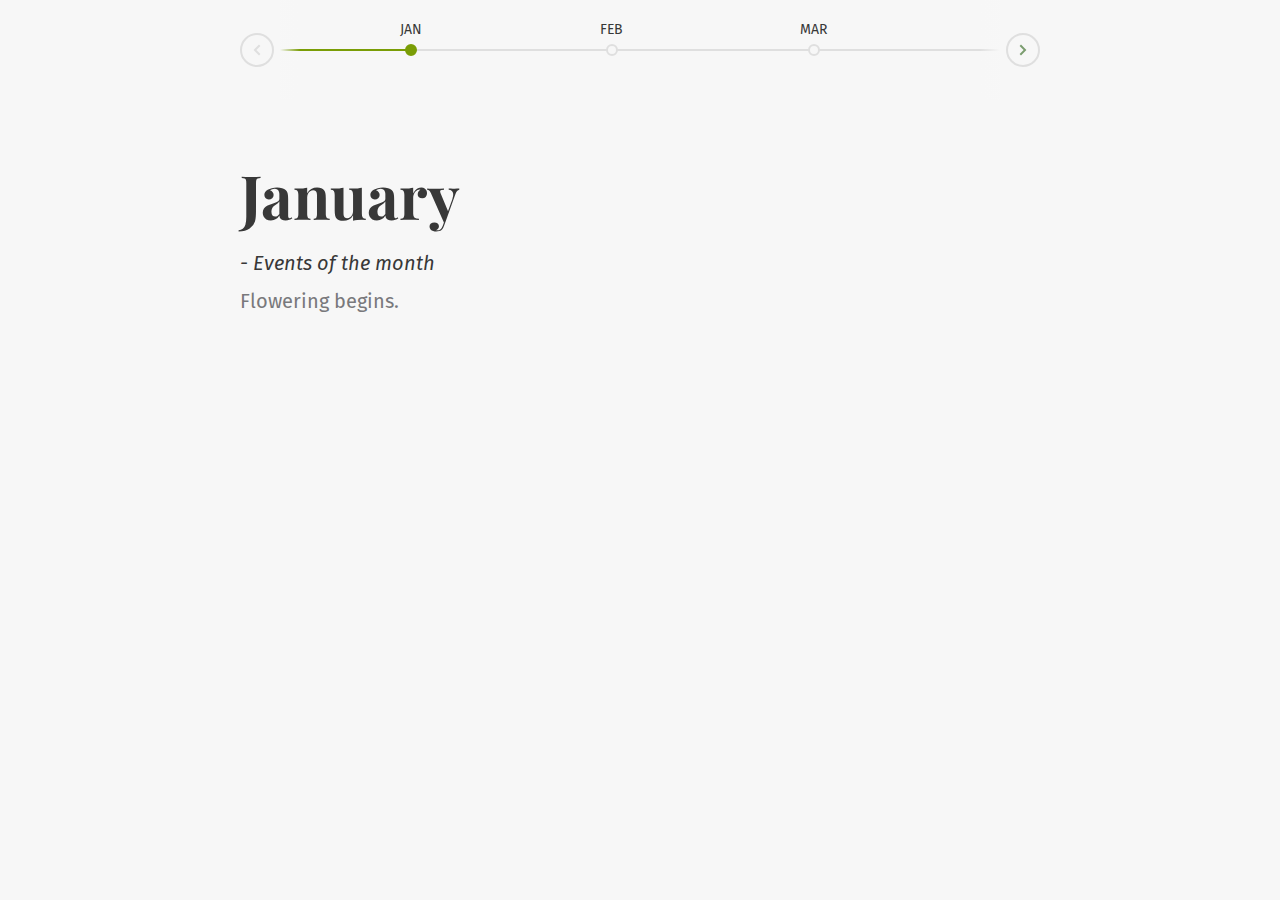
<file: topothesies/timeline.html>
<!doctype html>
<html lang="en">
<head>
  <meta charset="UTF-8">
  <meta name="viewport" content="width=device-width, initial-scale=1">
  <script>document.getElementsByTagName("html")[0].className += " js";</script>
  <link rel="stylesheet" href="assets/css/style.css">
  <title>Timeline</title>
</head>
<body>
  <section class="cd-h-timeline js-cd-h-timeline margin-bottom-md">
    
    <div class="cd-h-timeline__container container">
      <div class="cd-h-timeline__dates">
        <div class="cd-h-timeline__line">
          <ol>
            <li><a href="#0" data-date="16/01/2014" class="cd-h-timeline__date cd-h-timeline__date--selected">JAN</a></li>
            <li><a href="#0" data-date="28/02/2014" class="cd-h-timeline__date">FEB</a></li>
            <li><a href="#0" data-date="20/04/2014" class="cd-h-timeline__date">MAR</a></li>
            <li><a href="#0" data-date="20/05/2014" class="cd-h-timeline__date">APR</a></li>
            <li><a href="#0" data-date="09/07/2014" class="cd-h-timeline__date">MAY</a></li>
            <li><a href="#0" data-date="30/08/2014" class="cd-h-timeline__date">JUN</a></li>
            <li><a href="#0" data-date="15/09/2014" class="cd-h-timeline__date">JUL</a></li>
            <li><a href="#0" data-date="01/11/2014" class="cd-h-timeline__date">AUG</a></li>
            <li><a href="#0" data-date="10/12/2014" class="cd-h-timeline__date">SEP</a></li>
            <li><a href="#0" data-date="19/01/2015" class="cd-h-timeline__date">OCT</a></li>
            <li><a href="#0" data-date="03/03/2015" class="cd-h-timeline__date">NOV</a></li>
          </ol>

          <span class="cd-h-timeline__filling-line" aria-hidden="true"></span>
        </div> <!-- .cd-h-timeline__line -->
      </div> <!-- .cd-h-timeline__dates -->
        
      <ul>
        <li><a href="#0" class="text-replace cd-h-timeline__navigation cd-h-timeline__navigation--prev cd-h-timeline__navigation--inactive">Prev</a></li>
        <li><a href="#0" class="text-replace cd-h-timeline__navigation cd-h-timeline__navigation--next">Next</a></li>
      </ul>
    </div> <!-- .cd-h-timeline__container -->

    <div class="cd-h-timeline__events">
      <ol>
        <li class="cd-h-timeline__event cd-h-timeline__event--selected text-component">
          <div class="cd-h-timeline__event-content container">
            <h2 class="cd-h-timeline__event-title">January</h2>
            <em class="cd-h-timeline__event-date">Events of the month</em>
            <p class="cd-h-timeline__event-description color-contrast-medium"> 
				Flowering begins.
            </p>
          </div>
        </li>

        <li class="cd-h-timeline__event text-component">
          <div class="cd-h-timeline__event-content container">
            <h2 class="cd-h-timeline__event-title">February</h2>
            <em class="cd-h-timeline__event-date">Events of the month</em>
            <p class="cd-h-timeline__event-description color-contrast-medium"> 
				Flowering ends.
            </p>
          </div>
        </li>

        <li class="cd-h-timeline__event text-component">
          <div class="cd-h-timeline__event-content container">
            <h2 class="cd-h-timeline__event-title">March</h2>
            <em class="cd-h-timeline__event-date">Events of the month</em>
            <p class="cd-h-timeline__event-description color-contrast-medium"> 
				Main harvest period.
            </p>
          </div>
        </li>

        <li class="cd-h-timeline__event text-component">
          <div class="cd-h-timeline__event-content container">
            <h2 class="cd-h-timeline__event-title">April</h2>
            <em class="cd-h-timeline__event-date">Events of the month</em>
            <p class="cd-h-timeline__event-description color-contrast-medium"> 
              Harvest complete. 
            </p>
          </div>
        </li>

        <li class="cd-h-timeline__event text-component">
          <div class="cd-h-timeline__event-content container">
            <h2 class="cd-h-timeline__event-title">May</h2>
            <em class="cd-h-timeline__event-date">Events of the month</em>
            <p class="cd-h-timeline__event-description color-contrast-medium"> 
				Pruning begins.
            </p>
          </div>
        </li>

        <li class="cd-h-timeline__event text-component">
          <div class="cd-h-timeline__event-content container">
            <h2 class="cd-h-timeline__event-title">June</h2>
            <em class="cd-h-timeline__event-date">Events of the month</em>
            <p class="cd-h-timeline__event-description color-contrast-medium"> 
				Pruning ends.
            </p>
          </div>
        </li>

        <li class="cd-h-timeline__event text-component">
          <div class="cd-h-timeline__event-content container">
            <h2 class="cd-h-timeline__event-title">July</h2>
            <em class="cd-h-timeline__event-date">Events of the month</em>
            <p class="cd-h-timeline__event-description color-contrast-medium"> 
				Spraying begins.
            </p>
          </div>
        </li>

        <li class="cd-h-timeline__event text-component">
          <div class="cd-h-timeline__event-content container">
            <h2 class="cd-h-timeline__event-title">August</h2>
            <em class="cd-h-timeline__event-date">Events of the month</em>
            <p class="cd-h-timeline__event-description color-contrast-medium"> 
				Spraying ends.
            </p>
          </div>
        </li>

        <li class="cd-h-timeline__event text-component">
          <div class="cd-h-timeline__event-content container">
            <h2 class="cd-h-timeline__event-title">September</h2>
            <em class="cd-h-timeline__event-date">Events of the month</em>
            <p class="cd-h-timeline__event-description color-contrast-medium"> 
				Planting begins. 
            </p>
          </div>
        </li>

        <li class="cd-h-timeline__event text-component">
          <div class="cd-h-timeline__event-content container">
            <h2 class="cd-h-timeline__event-title">October</h2>
            <em class="cd-h-timeline__event-date">Events of the month</em>
            <p class="cd-h-timeline__event-description color-contrast-medium"> 
				Planting continues. 
            </p>
          </div>
        </li>

        <li class="cd-h-timeline__event text-component">
          <div class="cd-h-timeline__event-content container">
            <h2 class="cd-h-timeline__event-title">November</h2>
            <em class="cd-h-timeline__event-date">Events of the month</em>
            <p class="cd-h-timeline__event-description color-contrast-medium"> 
				Planting ends.
            </p>
          </div>
        </li>
      </ol>
    </div> <!-- .cd-h-timeline__events -->
  </section>
  <script src="assets/js/util.js"></script> <!-- util functions included in the CodyHouse framework -->
  <script src="assets/js/swipe-content.js"></script> <!-- A Vanilla JavaScript plugin to detect touch interactions -->
  <script src="assets/js/main.js"></script>
</body>
</html>
</file>
<file: topothesies/assets/css/style.css>
@import url("https://fonts.googleapis.com/css?family=Playfair+Display:700,900|Fira+Sans:400,400italic");*,*::after,*::before{box-sizing:inherit}*{font:inherit}html,body,div,span,applet,object,iframe,h1,h2,h3,h4,h5,h6,p,blockquote,pre,a,abbr,acronym,address,big,cite,code,del,dfn,em,img,ins,kbd,q,s,samp,small,strike,strong,sub,sup,tt,var,b,u,i,center,dl,dt,dd,ol,ul,li,fieldset,form,label,legend,table,caption,tbody,tfoot,thead,tr,th,td,article,aside,canvas,details,embed,figure,figcaption,footer,header,hgroup,menu,nav,output,ruby,section,summary,time,mark,audio,video,hr{margin:0;padding:0;border:0}html{box-sizing:border-box}body{background-color:hsl(0, 0%, 100%);background-color:var(--color-bg, white)}article,aside,details,figcaption,figure,footer,header,hgroup,menu,nav,section,main,form legend{display:block}ol,ul{list-style:none}blockquote,q{quotes:none}button,input,textarea,select{margin:0}.btn,.form-control,.link,.reset{background-color:transparent;padding:0;border:0;border-radius:0;color:inherit;line-height:inherit;-webkit-appearance:none;-moz-appearance:none;appearance:none}select.form-control::-ms-expand{display:none}textarea{resize:vertical;overflow:auto;vertical-align:top}input::-ms-clear{display:none}table{border-collapse:collapse;border-spacing:0}img,video,svg{max-width:100%}[data-theme]{background-color:hsl(0, 0%, 100%);background-color:var(--color-bg, #fff);color:hsl(240, 4%, 20%);color:var(--color-contrast-high, #313135)}:root{--space-unit:  1em;--space-xxxxs: calc(0.125*var(--space-unit));--space-xxxs:  calc(0.25*var(--space-unit));--space-xxs:   calc(0.375*var(--space-unit));--space-xs:    calc(0.5*var(--space-unit));--space-sm:    calc(0.75*var(--space-unit));--space-md:    calc(1.25*var(--space-unit));--space-lg:    calc(2*var(--space-unit));--space-xl:    calc(3.25*var(--space-unit));--space-xxl:   calc(5.25*var(--space-unit));--space-xxxl:  calc(8.5*var(--space-unit));--space-xxxxl: calc(13.75*var(--space-unit));--component-padding: var(--space-md)}:root{--max-width-xxs: 32rem;--max-width-xs:  38rem;--max-width-sm:  48rem;--max-width-md:  64rem;--max-width-lg:  80rem;--max-width-xl:  90rem;--max-width-xxl: 120rem}.container{width:calc(100% - 1.25em);width:calc(100% - 2*var(--component-padding));margin-left:auto;margin-right:auto}.max-width-xxs{max-width:32rem;max-width:var(--max-width-xxs)}.max-width-xs{max-width:38rem;max-width:var(--max-width-xs)}.max-width-sm{max-width:48rem;max-width:var(--max-width-sm)}.max-width-md{max-width:64rem;max-width:var(--max-width-md)}.max-width-lg{max-width:80rem;max-width:var(--max-width-lg)}.max-width-xl{max-width:90rem;max-width:var(--max-width-xl)}.max-width-xxl{max-width:120rem;max-width:var(--max-width-xxl)}.max-width-adaptive-sm{max-width:38rem;max-width:var(--max-width-xs)}@media (min-width: 64rem){.max-width-adaptive-sm{max-width:48rem;max-width:var(--max-width-sm)}}.max-width-adaptive-md{max-width:38rem;max-width:var(--max-width-xs)}@media (min-width: 64rem){.max-width-adaptive-md{max-width:64rem;max-width:var(--max-width-md)}}.max-width-adaptive,.max-width-adaptive-lg{max-width:38rem;max-width:var(--max-width-xs)}@media (min-width: 64rem){.max-width-adaptive,.max-width-adaptive-lg{max-width:64rem;max-width:var(--max-width-md)}}@media (min-width: 90rem){.max-width-adaptive,.max-width-adaptive-lg{max-width:80rem;max-width:var(--max-width-lg)}}.max-width-adaptive-xl{max-width:38rem;max-width:var(--max-width-xs)}@media (min-width: 64rem){.max-width-adaptive-xl{max-width:64rem;max-width:var(--max-width-md)}}@media (min-width: 90rem){.max-width-adaptive-xl{max-width:90rem;max-width:var(--max-width-xl)}}.grid{--grid-gap: 0px;display:-ms-flexbox;display:flex;-ms-flex-wrap:wrap;flex-wrap:wrap}.grid>*{-ms-flex-preferred-size:100%;flex-basis:100%}[class*="grid-gap"]{margin-bottom:1em * -1;margin-bottom:calc(var(--grid-gap, 1em)*-1);margin-right:1em * -1;margin-right:calc(var(--grid-gap, 1em)*-1)}[class*="grid-gap"]>*{margin-bottom:1em;margin-bottom:var(--grid-gap, 1em);margin-right:1em;margin-right:var(--grid-gap, 1em)}.grid-gap-xxxxs{--grid-gap: var(--space-xxxxs)}.grid-gap-xxxs{--grid-gap: var(--space-xxxs)}.grid-gap-xxs{--grid-gap: var(--space-xxs)}.grid-gap-xs{--grid-gap: var(--space-xs)}.grid-gap-sm{--grid-gap: var(--space-sm)}.grid-gap-md{--grid-gap: var(--space-md)}.grid-gap-lg{--grid-gap: var(--space-lg)}.grid-gap-xl{--grid-gap: var(--space-xl)}.grid-gap-xxl{--grid-gap: var(--space-xxl)}.grid-gap-xxxl{--grid-gap: var(--space-xxxl)}.grid-gap-xxxxl{--grid-gap: var(--space-xxxxl)}.col{-ms-flex-positive:1;flex-grow:1;-ms-flex-preferred-size:0;flex-basis:0;max-width:100%}.col-1{-ms-flex-preferred-size:calc(8.33% - 0.01px - 1em);-ms-flex-preferred-size:calc(8.33% - 0.01px - var(--grid-gap, 1em));flex-basis:calc(8.33% - 0.01px - 1em);flex-basis:calc(8.33% - 0.01px - var(--grid-gap, 1em));max-width:calc(8.33% - 0.01px - 1em);max-width:calc(8.33% - 0.01px - var(--grid-gap, 1em))}.col-2{-ms-flex-preferred-size:calc(16.66% - 0.01px - 1em);-ms-flex-preferred-size:calc(16.66% - 0.01px - var(--grid-gap, 1em));flex-basis:calc(16.66% - 0.01px - 1em);flex-basis:calc(16.66% - 0.01px - var(--grid-gap, 1em));max-width:calc(16.66% - 0.01px - 1em);max-width:calc(16.66% - 0.01px - var(--grid-gap, 1em))}.col-3{-ms-flex-preferred-size:calc(25% - 0.01px - 1em);-ms-flex-preferred-size:calc(25% - 0.01px - var(--grid-gap, 1em));flex-basis:calc(25% - 0.01px - 1em);flex-basis:calc(25% - 0.01px - var(--grid-gap, 1em));max-width:calc(25% - 0.01px - 1em);max-width:calc(25% - 0.01px - var(--grid-gap, 1em))}.col-4{-ms-flex-preferred-size:calc(33.33% - 0.01px - 1em);-ms-flex-preferred-size:calc(33.33% - 0.01px - var(--grid-gap, 1em));flex-basis:calc(33.33% - 0.01px - 1em);flex-basis:calc(33.33% - 0.01px - var(--grid-gap, 1em));max-width:calc(33.33% - 0.01px - 1em);max-width:calc(33.33% - 0.01px - var(--grid-gap, 1em))}.col-5{-ms-flex-preferred-size:calc(41.66% - 0.01px - 1em);-ms-flex-preferred-size:calc(41.66% - 0.01px - var(--grid-gap, 1em));flex-basis:calc(41.66% - 0.01px - 1em);flex-basis:calc(41.66% - 0.01px - var(--grid-gap, 1em));max-width:calc(41.66% - 0.01px - 1em);max-width:calc(41.66% - 0.01px - var(--grid-gap, 1em))}.col-6{-ms-flex-preferred-size:calc(50% - 0.01px - 1em);-ms-flex-preferred-size:calc(50% - 0.01px - var(--grid-gap, 1em));flex-basis:calc(50% - 0.01px - 1em);flex-basis:calc(50% - 0.01px - var(--grid-gap, 1em));max-width:calc(50% - 0.01px - 1em);max-width:calc(50% - 0.01px - var(--grid-gap, 1em))}.col-7{-ms-flex-preferred-size:calc(58.33% - 0.01px - 1em);-ms-flex-preferred-size:calc(58.33% - 0.01px - var(--grid-gap, 1em));flex-basis:calc(58.33% - 0.01px - 1em);flex-basis:calc(58.33% - 0.01px - var(--grid-gap, 1em));max-width:calc(58.33% - 0.01px - 1em);max-width:calc(58.33% - 0.01px - var(--grid-gap, 1em))}.col-8{-ms-flex-preferred-size:calc(66.66% - 0.01px - 1em);-ms-flex-preferred-size:calc(66.66% - 0.01px - var(--grid-gap, 1em));flex-basis:calc(66.66% - 0.01px - 1em);flex-basis:calc(66.66% - 0.01px - var(--grid-gap, 1em));max-width:calc(66.66% - 0.01px - 1em);max-width:calc(66.66% - 0.01px - var(--grid-gap, 1em))}.col-9{-ms-flex-preferred-size:calc(75% - 0.01px - 1em);-ms-flex-preferred-size:calc(75% - 0.01px - var(--grid-gap, 1em));flex-basis:calc(75% - 0.01px - 1em);flex-basis:calc(75% - 0.01px - var(--grid-gap, 1em));max-width:calc(75% - 0.01px - 1em);max-width:calc(75% - 0.01px - var(--grid-gap, 1em))}.col-10{-ms-flex-preferred-size:calc(83.33% - 0.01px - 1em);-ms-flex-preferred-size:calc(83.33% - 0.01px - var(--grid-gap, 1em));flex-basis:calc(83.33% - 0.01px - 1em);flex-basis:calc(83.33% - 0.01px - var(--grid-gap, 1em));max-width:calc(83.33% - 0.01px - 1em);max-width:calc(83.33% - 0.01px - var(--grid-gap, 1em))}.col-11{-ms-flex-preferred-size:calc(91.66% - 0.01px - 1em);-ms-flex-preferred-size:calc(91.66% - 0.01px - var(--grid-gap, 1em));flex-basis:calc(91.66% - 0.01px - 1em);flex-basis:calc(91.66% - 0.01px - var(--grid-gap, 1em));max-width:calc(91.66% - 0.01px - 1em);max-width:calc(91.66% - 0.01px - var(--grid-gap, 1em))}.col-12{-ms-flex-preferred-size:calc(100% - 0.01px - 1em);-ms-flex-preferred-size:calc(100% - 0.01px - var(--grid-gap, 1em));flex-basis:calc(100% - 0.01px - 1em);flex-basis:calc(100% - 0.01px - var(--grid-gap, 1em));max-width:calc(100% - 0.01px - 1em);max-width:calc(100% - 0.01px - var(--grid-gap, 1em))}@media (min-width: 32rem){.col\@xs{-ms-flex-positive:1;flex-grow:1;-ms-flex-preferred-size:0;flex-basis:0;max-width:100%}.col-1\@xs{-ms-flex-preferred-size:calc(8.33% - 0.01px - 1em);-ms-flex-preferred-size:calc(8.33% - 0.01px - var(--grid-gap, 1em));flex-basis:calc(8.33% - 0.01px - 1em);flex-basis:calc(8.33% - 0.01px - var(--grid-gap, 1em));max-width:calc(8.33% - 0.01px - 1em);max-width:calc(8.33% - 0.01px - var(--grid-gap, 1em))}.col-2\@xs{-ms-flex-preferred-size:calc(16.66% - 0.01px - 1em);-ms-flex-preferred-size:calc(16.66% - 0.01px - var(--grid-gap, 1em));flex-basis:calc(16.66% - 0.01px - 1em);flex-basis:calc(16.66% - 0.01px - var(--grid-gap, 1em));max-width:calc(16.66% - 0.01px - 1em);max-width:calc(16.66% - 0.01px - var(--grid-gap, 1em))}.col-3\@xs{-ms-flex-preferred-size:calc(25% - 0.01px - 1em);-ms-flex-preferred-size:calc(25% - 0.01px - var(--grid-gap, 1em));flex-basis:calc(25% - 0.01px - 1em);flex-basis:calc(25% - 0.01px - var(--grid-gap, 1em));max-width:calc(25% - 0.01px - 1em);max-width:calc(25% - 0.01px - var(--grid-gap, 1em))}.col-4\@xs{-ms-flex-preferred-size:calc(33.33% - 0.01px - 1em);-ms-flex-preferred-size:calc(33.33% - 0.01px - var(--grid-gap, 1em));flex-basis:calc(33.33% - 0.01px - 1em);flex-basis:calc(33.33% - 0.01px - var(--grid-gap, 1em));max-width:calc(33.33% - 0.01px - 1em);max-width:calc(33.33% - 0.01px - var(--grid-gap, 1em))}.col-5\@xs{-ms-flex-preferred-size:calc(41.66% - 0.01px - 1em);-ms-flex-preferred-size:calc(41.66% - 0.01px - var(--grid-gap, 1em));flex-basis:calc(41.66% - 0.01px - 1em);flex-basis:calc(41.66% - 0.01px - var(--grid-gap, 1em));max-width:calc(41.66% - 0.01px - 1em);max-width:calc(41.66% - 0.01px - var(--grid-gap, 1em))}.col-6\@xs{-ms-flex-preferred-size:calc(50% - 0.01px - 1em);-ms-flex-preferred-size:calc(50% - 0.01px - var(--grid-gap, 1em));flex-basis:calc(50% - 0.01px - 1em);flex-basis:calc(50% - 0.01px - var(--grid-gap, 1em));max-width:calc(50% - 0.01px - 1em);max-width:calc(50% - 0.01px - var(--grid-gap, 1em))}.col-7\@xs{-ms-flex-preferred-size:calc(58.33% - 0.01px - 1em);-ms-flex-preferred-size:calc(58.33% - 0.01px - var(--grid-gap, 1em));flex-basis:calc(58.33% - 0.01px - 1em);flex-basis:calc(58.33% - 0.01px - var(--grid-gap, 1em));max-width:calc(58.33% - 0.01px - 1em);max-width:calc(58.33% - 0.01px - var(--grid-gap, 1em))}.col-8\@xs{-ms-flex-preferred-size:calc(66.66% - 0.01px - 1em);-ms-flex-preferred-size:calc(66.66% - 0.01px - var(--grid-gap, 1em));flex-basis:calc(66.66% - 0.01px - 1em);flex-basis:calc(66.66% - 0.01px - var(--grid-gap, 1em));max-width:calc(66.66% - 0.01px - 1em);max-width:calc(66.66% - 0.01px - var(--grid-gap, 1em))}.col-9\@xs{-ms-flex-preferred-size:calc(75% - 0.01px - 1em);-ms-flex-preferred-size:calc(75% - 0.01px - var(--grid-gap, 1em));flex-basis:calc(75% - 0.01px - 1em);flex-basis:calc(75% - 0.01px - var(--grid-gap, 1em));max-width:calc(75% - 0.01px - 1em);max-width:calc(75% - 0.01px - var(--grid-gap, 1em))}.col-10\@xs{-ms-flex-preferred-size:calc(83.33% - 0.01px - 1em);-ms-flex-preferred-size:calc(83.33% - 0.01px - var(--grid-gap, 1em));flex-basis:calc(83.33% - 0.01px - 1em);flex-basis:calc(83.33% - 0.01px - var(--grid-gap, 1em));max-width:calc(83.33% - 0.01px - 1em);max-width:calc(83.33% - 0.01px - var(--grid-gap, 1em))}.col-11\@xs{-ms-flex-preferred-size:calc(91.66% - 0.01px - 1em);-ms-flex-preferred-size:calc(91.66% - 0.01px - var(--grid-gap, 1em));flex-basis:calc(91.66% - 0.01px - 1em);flex-basis:calc(91.66% - 0.01px - var(--grid-gap, 1em));max-width:calc(91.66% - 0.01px - 1em);max-width:calc(91.66% - 0.01px - var(--grid-gap, 1em))}.col-12\@xs{-ms-flex-preferred-size:calc(100% - 0.01px - 1em);-ms-flex-preferred-size:calc(100% - 0.01px - var(--grid-gap, 1em));flex-basis:calc(100% - 0.01px - 1em);flex-basis:calc(100% - 0.01px - var(--grid-gap, 1em));max-width:calc(100% - 0.01px - 1em);max-width:calc(100% - 0.01px - var(--grid-gap, 1em))}}@media (min-width: 48rem){.col\@sm{-ms-flex-positive:1;flex-grow:1;-ms-flex-preferred-size:0;flex-basis:0;max-width:100%}.col-1\@sm{-ms-flex-preferred-size:calc(8.33% - 0.01px - 1em);-ms-flex-preferred-size:calc(8.33% - 0.01px - var(--grid-gap, 1em));flex-basis:calc(8.33% - 0.01px - 1em);flex-basis:calc(8.33% - 0.01px - var(--grid-gap, 1em));max-width:calc(8.33% - 0.01px - 1em);max-width:calc(8.33% - 0.01px - var(--grid-gap, 1em))}.col-2\@sm{-ms-flex-preferred-size:calc(16.66% - 0.01px - 1em);-ms-flex-preferred-size:calc(16.66% - 0.01px - var(--grid-gap, 1em));flex-basis:calc(16.66% - 0.01px - 1em);flex-basis:calc(16.66% - 0.01px - var(--grid-gap, 1em));max-width:calc(16.66% - 0.01px - 1em);max-width:calc(16.66% - 0.01px - var(--grid-gap, 1em))}.col-3\@sm{-ms-flex-preferred-size:calc(25% - 0.01px - 1em);-ms-flex-preferred-size:calc(25% - 0.01px - var(--grid-gap, 1em));flex-basis:calc(25% - 0.01px - 1em);flex-basis:calc(25% - 0.01px - var(--grid-gap, 1em));max-width:calc(25% - 0.01px - 1em);max-width:calc(25% - 0.01px - var(--grid-gap, 1em))}.col-4\@sm{-ms-flex-preferred-size:calc(33.33% - 0.01px - 1em);-ms-flex-preferred-size:calc(33.33% - 0.01px - var(--grid-gap, 1em));flex-basis:calc(33.33% - 0.01px - 1em);flex-basis:calc(33.33% - 0.01px - var(--grid-gap, 1em));max-width:calc(33.33% - 0.01px - 1em);max-width:calc(33.33% - 0.01px - var(--grid-gap, 1em))}.col-5\@sm{-ms-flex-preferred-size:calc(41.66% - 0.01px - 1em);-ms-flex-preferred-size:calc(41.66% - 0.01px - var(--grid-gap, 1em));flex-basis:calc(41.66% - 0.01px - 1em);flex-basis:calc(41.66% - 0.01px - var(--grid-gap, 1em));max-width:calc(41.66% - 0.01px - 1em);max-width:calc(41.66% - 0.01px - var(--grid-gap, 1em))}.col-6\@sm{-ms-flex-preferred-size:calc(50% - 0.01px - 1em);-ms-flex-preferred-size:calc(50% - 0.01px - var(--grid-gap, 1em));flex-basis:calc(50% - 0.01px - 1em);flex-basis:calc(50% - 0.01px - var(--grid-gap, 1em));max-width:calc(50% - 0.01px - 1em);max-width:calc(50% - 0.01px - var(--grid-gap, 1em))}.col-7\@sm{-ms-flex-preferred-size:calc(58.33% - 0.01px - 1em);-ms-flex-preferred-size:calc(58.33% - 0.01px - var(--grid-gap, 1em));flex-basis:calc(58.33% - 0.01px - 1em);flex-basis:calc(58.33% - 0.01px - var(--grid-gap, 1em));max-width:calc(58.33% - 0.01px - 1em);max-width:calc(58.33% - 0.01px - var(--grid-gap, 1em))}.col-8\@sm{-ms-flex-preferred-size:calc(66.66% - 0.01px - 1em);-ms-flex-preferred-size:calc(66.66% - 0.01px - var(--grid-gap, 1em));flex-basis:calc(66.66% - 0.01px - 1em);flex-basis:calc(66.66% - 0.01px - var(--grid-gap, 1em));max-width:calc(66.66% - 0.01px - 1em);max-width:calc(66.66% - 0.01px - var(--grid-gap, 1em))}.col-9\@sm{-ms-flex-preferred-size:calc(75% - 0.01px - 1em);-ms-flex-preferred-size:calc(75% - 0.01px - var(--grid-gap, 1em));flex-basis:calc(75% - 0.01px - 1em);flex-basis:calc(75% - 0.01px - var(--grid-gap, 1em));max-width:calc(75% - 0.01px - 1em);max-width:calc(75% - 0.01px - var(--grid-gap, 1em))}.col-10\@sm{-ms-flex-preferred-size:calc(83.33% - 0.01px - 1em);-ms-flex-preferred-size:calc(83.33% - 0.01px - var(--grid-gap, 1em));flex-basis:calc(83.33% - 0.01px - 1em);flex-basis:calc(83.33% - 0.01px - var(--grid-gap, 1em));max-width:calc(83.33% - 0.01px - 1em);max-width:calc(83.33% - 0.01px - var(--grid-gap, 1em))}.col-11\@sm{-ms-flex-preferred-size:calc(91.66% - 0.01px - 1em);-ms-flex-preferred-size:calc(91.66% - 0.01px - var(--grid-gap, 1em));flex-basis:calc(91.66% - 0.01px - 1em);flex-basis:calc(91.66% - 0.01px - var(--grid-gap, 1em));max-width:calc(91.66% - 0.01px - 1em);max-width:calc(91.66% - 0.01px - var(--grid-gap, 1em))}.col-12\@sm{-ms-flex-preferred-size:calc(100% - 0.01px - 1em);-ms-flex-preferred-size:calc(100% - 0.01px - var(--grid-gap, 1em));flex-basis:calc(100% - 0.01px - 1em);flex-basis:calc(100% - 0.01px - var(--grid-gap, 1em));max-width:calc(100% - 0.01px - 1em);max-width:calc(100% - 0.01px - var(--grid-gap, 1em))}}@media (min-width: 64rem){.col\@md{-ms-flex-positive:1;flex-grow:1;-ms-flex-preferred-size:0;flex-basis:0;max-width:100%}.col-1\@md{-ms-flex-preferred-size:calc(8.33% - 0.01px - 1em);-ms-flex-preferred-size:calc(8.33% - 0.01px - var(--grid-gap, 1em));flex-basis:calc(8.33% - 0.01px - 1em);flex-basis:calc(8.33% - 0.01px - var(--grid-gap, 1em));max-width:calc(8.33% - 0.01px - 1em);max-width:calc(8.33% - 0.01px - var(--grid-gap, 1em))}.col-2\@md{-ms-flex-preferred-size:calc(16.66% - 0.01px - 1em);-ms-flex-preferred-size:calc(16.66% - 0.01px - var(--grid-gap, 1em));flex-basis:calc(16.66% - 0.01px - 1em);flex-basis:calc(16.66% - 0.01px - var(--grid-gap, 1em));max-width:calc(16.66% - 0.01px - 1em);max-width:calc(16.66% - 0.01px - var(--grid-gap, 1em))}.col-3\@md{-ms-flex-preferred-size:calc(25% - 0.01px - 1em);-ms-flex-preferred-size:calc(25% - 0.01px - var(--grid-gap, 1em));flex-basis:calc(25% - 0.01px - 1em);flex-basis:calc(25% - 0.01px - var(--grid-gap, 1em));max-width:calc(25% - 0.01px - 1em);max-width:calc(25% - 0.01px - var(--grid-gap, 1em))}.col-4\@md{-ms-flex-preferred-size:calc(33.33% - 0.01px - 1em);-ms-flex-preferred-size:calc(33.33% - 0.01px - var(--grid-gap, 1em));flex-basis:calc(33.33% - 0.01px - 1em);flex-basis:calc(33.33% - 0.01px - var(--grid-gap, 1em));max-width:calc(33.33% - 0.01px - 1em);max-width:calc(33.33% - 0.01px - var(--grid-gap, 1em))}.col-5\@md{-ms-flex-preferred-size:calc(41.66% - 0.01px - 1em);-ms-flex-preferred-size:calc(41.66% - 0.01px - var(--grid-gap, 1em));flex-basis:calc(41.66% - 0.01px - 1em);flex-basis:calc(41.66% - 0.01px - var(--grid-gap, 1em));max-width:calc(41.66% - 0.01px - 1em);max-width:calc(41.66% - 0.01px - var(--grid-gap, 1em))}.col-6\@md{-ms-flex-preferred-size:calc(50% - 0.01px - 1em);-ms-flex-preferred-size:calc(50% - 0.01px - var(--grid-gap, 1em));flex-basis:calc(50% - 0.01px - 1em);flex-basis:calc(50% - 0.01px - var(--grid-gap, 1em));max-width:calc(50% - 0.01px - 1em);max-width:calc(50% - 0.01px - var(--grid-gap, 1em))}.col-7\@md{-ms-flex-preferred-size:calc(58.33% - 0.01px - 1em);-ms-flex-preferred-size:calc(58.33% - 0.01px - var(--grid-gap, 1em));flex-basis:calc(58.33% - 0.01px - 1em);flex-basis:calc(58.33% - 0.01px - var(--grid-gap, 1em));max-width:calc(58.33% - 0.01px - 1em);max-width:calc(58.33% - 0.01px - var(--grid-gap, 1em))}.col-8\@md{-ms-flex-preferred-size:calc(66.66% - 0.01px - 1em);-ms-flex-preferred-size:calc(66.66% - 0.01px - var(--grid-gap, 1em));flex-basis:calc(66.66% - 0.01px - 1em);flex-basis:calc(66.66% - 0.01px - var(--grid-gap, 1em));max-width:calc(66.66% - 0.01px - 1em);max-width:calc(66.66% - 0.01px - var(--grid-gap, 1em))}.col-9\@md{-ms-flex-preferred-size:calc(75% - 0.01px - 1em);-ms-flex-preferred-size:calc(75% - 0.01px - var(--grid-gap, 1em));flex-basis:calc(75% - 0.01px - 1em);flex-basis:calc(75% - 0.01px - var(--grid-gap, 1em));max-width:calc(75% - 0.01px - 1em);max-width:calc(75% - 0.01px - var(--grid-gap, 1em))}.col-10\@md{-ms-flex-preferred-size:calc(83.33% - 0.01px - 1em);-ms-flex-preferred-size:calc(83.33% - 0.01px - var(--grid-gap, 1em));flex-basis:calc(83.33% - 0.01px - 1em);flex-basis:calc(83.33% - 0.01px - var(--grid-gap, 1em));max-width:calc(83.33% - 0.01px - 1em);max-width:calc(83.33% - 0.01px - var(--grid-gap, 1em))}.col-11\@md{-ms-flex-preferred-size:calc(91.66% - 0.01px - 1em);-ms-flex-preferred-size:calc(91.66% - 0.01px - var(--grid-gap, 1em));flex-basis:calc(91.66% - 0.01px - 1em);flex-basis:calc(91.66% - 0.01px - var(--grid-gap, 1em));max-width:calc(91.66% - 0.01px - 1em);max-width:calc(91.66% - 0.01px - var(--grid-gap, 1em))}.col-12\@md{-ms-flex-preferred-size:calc(100% - 0.01px - 1em);-ms-flex-preferred-size:calc(100% - 0.01px - var(--grid-gap, 1em));flex-basis:calc(100% - 0.01px - 1em);flex-basis:calc(100% - 0.01px - var(--grid-gap, 1em));max-width:calc(100% - 0.01px - 1em);max-width:calc(100% - 0.01px - var(--grid-gap, 1em))}}@media (min-width: 80rem){.col\@lg{-ms-flex-positive:1;flex-grow:1;-ms-flex-preferred-size:0;flex-basis:0;max-width:100%}.col-1\@lg{-ms-flex-preferred-size:calc(8.33% - 0.01px - 1em);-ms-flex-preferred-size:calc(8.33% - 0.01px - var(--grid-gap, 1em));flex-basis:calc(8.33% - 0.01px - 1em);flex-basis:calc(8.33% - 0.01px - var(--grid-gap, 1em));max-width:calc(8.33% - 0.01px - 1em);max-width:calc(8.33% - 0.01px - var(--grid-gap, 1em))}.col-2\@lg{-ms-flex-preferred-size:calc(16.66% - 0.01px - 1em);-ms-flex-preferred-size:calc(16.66% - 0.01px - var(--grid-gap, 1em));flex-basis:calc(16.66% - 0.01px - 1em);flex-basis:calc(16.66% - 0.01px - var(--grid-gap, 1em));max-width:calc(16.66% - 0.01px - 1em);max-width:calc(16.66% - 0.01px - var(--grid-gap, 1em))}.col-3\@lg{-ms-flex-preferred-size:calc(25% - 0.01px - 1em);-ms-flex-preferred-size:calc(25% - 0.01px - var(--grid-gap, 1em));flex-basis:calc(25% - 0.01px - 1em);flex-basis:calc(25% - 0.01px - var(--grid-gap, 1em));max-width:calc(25% - 0.01px - 1em);max-width:calc(25% - 0.01px - var(--grid-gap, 1em))}.col-4\@lg{-ms-flex-preferred-size:calc(33.33% - 0.01px - 1em);-ms-flex-preferred-size:calc(33.33% - 0.01px - var(--grid-gap, 1em));flex-basis:calc(33.33% - 0.01px - 1em);flex-basis:calc(33.33% - 0.01px - var(--grid-gap, 1em));max-width:calc(33.33% - 0.01px - 1em);max-width:calc(33.33% - 0.01px - var(--grid-gap, 1em))}.col-5\@lg{-ms-flex-preferred-size:calc(41.66% - 0.01px - 1em);-ms-flex-preferred-size:calc(41.66% - 0.01px - var(--grid-gap, 1em));flex-basis:calc(41.66% - 0.01px - 1em);flex-basis:calc(41.66% - 0.01px - var(--grid-gap, 1em));max-width:calc(41.66% - 0.01px - 1em);max-width:calc(41.66% - 0.01px - var(--grid-gap, 1em))}.col-6\@lg{-ms-flex-preferred-size:calc(50% - 0.01px - 1em);-ms-flex-preferred-size:calc(50% - 0.01px - var(--grid-gap, 1em));flex-basis:calc(50% - 0.01px - 1em);flex-basis:calc(50% - 0.01px - var(--grid-gap, 1em));max-width:calc(50% - 0.01px - 1em);max-width:calc(50% - 0.01px - var(--grid-gap, 1em))}.col-7\@lg{-ms-flex-preferred-size:calc(58.33% - 0.01px - 1em);-ms-flex-preferred-size:calc(58.33% - 0.01px - var(--grid-gap, 1em));flex-basis:calc(58.33% - 0.01px - 1em);flex-basis:calc(58.33% - 0.01px - var(--grid-gap, 1em));max-width:calc(58.33% - 0.01px - 1em);max-width:calc(58.33% - 0.01px - var(--grid-gap, 1em))}.col-8\@lg{-ms-flex-preferred-size:calc(66.66% - 0.01px - 1em);-ms-flex-preferred-size:calc(66.66% - 0.01px - var(--grid-gap, 1em));flex-basis:calc(66.66% - 0.01px - 1em);flex-basis:calc(66.66% - 0.01px - var(--grid-gap, 1em));max-width:calc(66.66% - 0.01px - 1em);max-width:calc(66.66% - 0.01px - var(--grid-gap, 1em))}.col-9\@lg{-ms-flex-preferred-size:calc(75% - 0.01px - 1em);-ms-flex-preferred-size:calc(75% - 0.01px - var(--grid-gap, 1em));flex-basis:calc(75% - 0.01px - 1em);flex-basis:calc(75% - 0.01px - var(--grid-gap, 1em));max-width:calc(75% - 0.01px - 1em);max-width:calc(75% - 0.01px - var(--grid-gap, 1em))}.col-10\@lg{-ms-flex-preferred-size:calc(83.33% - 0.01px - 1em);-ms-flex-preferred-size:calc(83.33% - 0.01px - var(--grid-gap, 1em));flex-basis:calc(83.33% - 0.01px - 1em);flex-basis:calc(83.33% - 0.01px - var(--grid-gap, 1em));max-width:calc(83.33% - 0.01px - 1em);max-width:calc(83.33% - 0.01px - var(--grid-gap, 1em))}.col-11\@lg{-ms-flex-preferred-size:calc(91.66% - 0.01px - 1em);-ms-flex-preferred-size:calc(91.66% - 0.01px - var(--grid-gap, 1em));flex-basis:calc(91.66% - 0.01px - 1em);flex-basis:calc(91.66% - 0.01px - var(--grid-gap, 1em));max-width:calc(91.66% - 0.01px - 1em);max-width:calc(91.66% - 0.01px - var(--grid-gap, 1em))}.col-12\@lg{-ms-flex-preferred-size:calc(100% - 0.01px - 1em);-ms-flex-preferred-size:calc(100% - 0.01px - var(--grid-gap, 1em));flex-basis:calc(100% - 0.01px - 1em);flex-basis:calc(100% - 0.01px - var(--grid-gap, 1em));max-width:calc(100% - 0.01px - 1em);max-width:calc(100% - 0.01px - var(--grid-gap, 1em))}}@media (min-width: 90rem){.col\@xl{-ms-flex-positive:1;flex-grow:1;-ms-flex-preferred-size:0;flex-basis:0;max-width:100%}.col-1\@xl{-ms-flex-preferred-size:calc(8.33% - 0.01px - 1em);-ms-flex-preferred-size:calc(8.33% - 0.01px - var(--grid-gap, 1em));flex-basis:calc(8.33% - 0.01px - 1em);flex-basis:calc(8.33% - 0.01px - var(--grid-gap, 1em));max-width:calc(8.33% - 0.01px - 1em);max-width:calc(8.33% - 0.01px - var(--grid-gap, 1em))}.col-2\@xl{-ms-flex-preferred-size:calc(16.66% - 0.01px - 1em);-ms-flex-preferred-size:calc(16.66% - 0.01px - var(--grid-gap, 1em));flex-basis:calc(16.66% - 0.01px - 1em);flex-basis:calc(16.66% - 0.01px - var(--grid-gap, 1em));max-width:calc(16.66% - 0.01px - 1em);max-width:calc(16.66% - 0.01px - var(--grid-gap, 1em))}.col-3\@xl{-ms-flex-preferred-size:calc(25% - 0.01px - 1em);-ms-flex-preferred-size:calc(25% - 0.01px - var(--grid-gap, 1em));flex-basis:calc(25% - 0.01px - 1em);flex-basis:calc(25% - 0.01px - var(--grid-gap, 1em));max-width:calc(25% - 0.01px - 1em);max-width:calc(25% - 0.01px - var(--grid-gap, 1em))}.col-4\@xl{-ms-flex-preferred-size:calc(33.33% - 0.01px - 1em);-ms-flex-preferred-size:calc(33.33% - 0.01px - var(--grid-gap, 1em));flex-basis:calc(33.33% - 0.01px - 1em);flex-basis:calc(33.33% - 0.01px - var(--grid-gap, 1em));max-width:calc(33.33% - 0.01px - 1em);max-width:calc(33.33% - 0.01px - var(--grid-gap, 1em))}.col-5\@xl{-ms-flex-preferred-size:calc(41.66% - 0.01px - 1em);-ms-flex-preferred-size:calc(41.66% - 0.01px - var(--grid-gap, 1em));flex-basis:calc(41.66% - 0.01px - 1em);flex-basis:calc(41.66% - 0.01px - var(--grid-gap, 1em));max-width:calc(41.66% - 0.01px - 1em);max-width:calc(41.66% - 0.01px - var(--grid-gap, 1em))}.col-6\@xl{-ms-flex-preferred-size:calc(50% - 0.01px - 1em);-ms-flex-preferred-size:calc(50% - 0.01px - var(--grid-gap, 1em));flex-basis:calc(50% - 0.01px - 1em);flex-basis:calc(50% - 0.01px - var(--grid-gap, 1em));max-width:calc(50% - 0.01px - 1em);max-width:calc(50% - 0.01px - var(--grid-gap, 1em))}.col-7\@xl{-ms-flex-preferred-size:calc(58.33% - 0.01px - 1em);-ms-flex-preferred-size:calc(58.33% - 0.01px - var(--grid-gap, 1em));flex-basis:calc(58.33% - 0.01px - 1em);flex-basis:calc(58.33% - 0.01px - var(--grid-gap, 1em));max-width:calc(58.33% - 0.01px - 1em);max-width:calc(58.33% - 0.01px - var(--grid-gap, 1em))}.col-8\@xl{-ms-flex-preferred-size:calc(66.66% - 0.01px - 1em);-ms-flex-preferred-size:calc(66.66% - 0.01px - var(--grid-gap, 1em));flex-basis:calc(66.66% - 0.01px - 1em);flex-basis:calc(66.66% - 0.01px - var(--grid-gap, 1em));max-width:calc(66.66% - 0.01px - 1em);max-width:calc(66.66% - 0.01px - var(--grid-gap, 1em))}.col-9\@xl{-ms-flex-preferred-size:calc(75% - 0.01px - 1em);-ms-flex-preferred-size:calc(75% - 0.01px - var(--grid-gap, 1em));flex-basis:calc(75% - 0.01px - 1em);flex-basis:calc(75% - 0.01px - var(--grid-gap, 1em));max-width:calc(75% - 0.01px - 1em);max-width:calc(75% - 0.01px - var(--grid-gap, 1em))}.col-10\@xl{-ms-flex-preferred-size:calc(83.33% - 0.01px - 1em);-ms-flex-preferred-size:calc(83.33% - 0.01px - var(--grid-gap, 1em));flex-basis:calc(83.33% - 0.01px - 1em);flex-basis:calc(83.33% - 0.01px - var(--grid-gap, 1em));max-width:calc(83.33% - 0.01px - 1em);max-width:calc(83.33% - 0.01px - var(--grid-gap, 1em))}.col-11\@xl{-ms-flex-preferred-size:calc(91.66% - 0.01px - 1em);-ms-flex-preferred-size:calc(91.66% - 0.01px - var(--grid-gap, 1em));flex-basis:calc(91.66% - 0.01px - 1em);flex-basis:calc(91.66% - 0.01px - var(--grid-gap, 1em));max-width:calc(91.66% - 0.01px - 1em);max-width:calc(91.66% - 0.01px - var(--grid-gap, 1em))}.col-12\@xl{-ms-flex-preferred-size:calc(100% - 0.01px - 1em);-ms-flex-preferred-size:calc(100% - 0.01px - var(--grid-gap, 1em));flex-basis:calc(100% - 0.01px - 1em);flex-basis:calc(100% - 0.01px - var(--grid-gap, 1em));max-width:calc(100% - 0.01px - 1em);max-width:calc(100% - 0.01px - var(--grid-gap, 1em))}}:root{--radius-sm: calc(var(--radius, 0.25em)/2);--radius-md: var(--radius, 0.25em);--radius-lg: calc(var(--radius, 0.25em)*2);--shadow-sm: 0 1px 2px rgba(0, 0, 0, .085), 0 1px 8px rgba(0, 0, 0, .1);--shadow-md: 0 1px 8px rgba(0, 0, 0, .1), 0 8px 24px rgba(0, 0, 0, .15);--shadow-lg: 0 1px 8px rgba(0, 0, 0, .1), 0 16px 48px rgba(0, 0, 0, .1), 0 24px 60px rgba(0, 0, 0, .1);--bounce: cubic-bezier(0.175, 0.885, 0.32, 1.275);--ease-in-out: cubic-bezier(0.645, 0.045, 0.355, 1);--ease-in: cubic-bezier(0.55, 0.055, 0.675, 0.19);--ease-out: cubic-bezier(0.215, 0.61, 0.355, 1)}:root{--body-line-height: 1.4;--heading-line-height: 1.2}body{font-size:1em;font-size:var(--text-base-size, 1em);font-family:'Fira Sans', sans-serif;font-family:var(--font-primary, sans-serif);color:hsl(240, 4%, 20%);color:var(--color-contrast-high, #313135)}h1,h2,h3,h4{color:hsl(240, 8%, 12%);color:var(--color-contrast-higher, #1c1c21);line-height:1.2;line-height:var(--heading-line-height, 1.2)}.text-xxxl{font-size:2.48832em;font-size:var(--text-xxxl, 2.488em)}h1,.text-xxl{font-size:2.0736em;font-size:var(--text-xxl, 2.074em)}h2,.text-xl{font-size:1.728em;font-size:var(--text-xl, 1.728em)}h3,.text-lg{font-size:1.44em;font-size:var(--text-lg, 1.44em)}h4,.text-md{font-size:1.2em;font-size:var(--text-md, 1.2em)}small,.text-sm{font-size:0.83333em;font-size:var(--text-sm, 0.833em)}.text-xs{font-size:0.69444em;font-size:var(--text-xs, 0.694em)}a,.link{color:hsl(220, 90%, 56%);color:var(--color-primary, #2a6df4);text-decoration:underline}strong,.text-bold{font-weight:bold}s{text-decoration:line-through}u,.text-underline{text-decoration:underline}.text-component{--component-body-line-height: calc(var(--body-line-height)*var(--line-height-multiplier, 1));--component-heading-line-height: calc(var(--heading-line-height)*var(--line-height-multiplier, 1))}.text-component h1,.text-component h2,.text-component h3,.text-component h4{line-height:1.2;line-height:var(--component-heading-line-height, 1.2);margin-bottom:0.25em;margin-bottom:calc(var(--space-xxxs)*var(--text-vspace-multiplier, 1))}.text-component h2,.text-component h3,.text-component h4{margin-top:0.75em;margin-top:calc(var(--space-sm)*var(--text-vspace-multiplier, 1))}.text-component p,.text-component blockquote,.text-component ul li,.text-component ol li{line-height:1.4;line-height:var(--component-body-line-height)}.text-component ul,.text-component ol,.text-component p,.text-component blockquote,.text-component .text-component__block{margin-bottom:0.75em;margin-bottom:calc(var(--space-sm)*var(--text-vspace-multiplier, 1))}.text-component ul,.text-component ol{padding-left:1em}.text-component ul{list-style-type:disc}.text-component ol{list-style-type:decimal}.text-component img{display:block;margin:0 auto}.text-component figcaption{text-align:center;margin-top:0.5em;margin-top:var(--space-xs)}.text-component em{font-style:italic}.text-component hr{margin-top:2em;margin-top:calc(var(--space-lg)*var(--text-vspace-multiplier, 1));margin-bottom:2em;margin-bottom:calc(var(--space-lg)*var(--text-vspace-multiplier, 1));margin-left:auto;margin-right:auto}.text-component>*:first-child{margin-top:0}.text-component>*:last-child{margin-bottom:0}.text-component__block--full-width{width:100vw;margin-left:calc(50% - 50vw)}@media (min-width: 48rem){.text-component__block--left,.text-component__block--right{width:45%}.text-component__block--left img,.text-component__block--right img{width:100%}.text-component__block--left{float:left;margin-right:0.75em;margin-right:calc(var(--space-sm)*var(--text-vspace-multiplier, 1))}.text-component__block--right{float:right;margin-left:0.75em;margin-left:calc(var(--space-sm)*var(--text-vspace-multiplier, 1))}}@media (min-width: 90rem){.text-component__block--outset{width:calc(100% + 10.5em);width:calc(100% + 2*var(--space-xxl))}.text-component__block--outset img{width:100%}.text-component__block--outset:not(.text-component__block--right){margin-left:-5.25em;margin-left:calc(-1*var(--space-xxl))}.text-component__block--left,.text-component__block--right{width:50%}.text-component__block--right.text-component__block--outset{margin-right:-5.25em;margin-right:calc(-1*var(--space-xxl))}}:root{--icon-xxs: 12px;--icon-xs:  16px;--icon-sm:  24px;--icon-md:  32px;--icon-lg:  48px;--icon-xl:  64px;--icon-xxl: 128px}.icon{display:inline-block;color:inherit;fill:currentColor;height:1em;width:1em;line-height:1;-ms-flex-negative:0;flex-shrink:0}.icon--xxs{font-size:12px;font-size:var(--icon-xxs)}.icon--xs{font-size:16px;font-size:var(--icon-xs)}.icon--sm{font-size:24px;font-size:var(--icon-sm)}.icon--md{font-size:32px;font-size:var(--icon-md)}.icon--lg{font-size:48px;font-size:var(--icon-lg)}.icon--xl{font-size:64px;font-size:var(--icon-xl)}.icon--xxl{font-size:128px;font-size:var(--icon-xxl)}.icon--is-spinning{-webkit-animation:icon-spin 1s infinite linear;animation:icon-spin 1s infinite linear}@-webkit-keyframes icon-spin{0%{-webkit-transform:rotate(0deg);transform:rotate(0deg)}100%{-webkit-transform:rotate(360deg);transform:rotate(360deg)}}@keyframes icon-spin{0%{-webkit-transform:rotate(0deg);transform:rotate(0deg)}100%{-webkit-transform:rotate(360deg);transform:rotate(360deg)}}.icon use{color:inherit;fill:currentColor}.btn{position:relative;display:-ms-inline-flexbox;display:inline-flex;-ms-flex-pack:center;justify-content:center;-ms-flex-align:center;align-items:center;white-space:nowrap;text-decoration:none;line-height:1;font-size:1em;font-size:var(--btn-font-size, 1em);padding-top:0.5em;padding-top:var(--btn-padding-y, 0.5em);padding-bottom:0.5em;padding-bottom:var(--btn-padding-y, 0.5em);padding-left:0.75em;padding-left:var(--btn-padding-x, 0.75em);padding-right:0.75em;padding-right:var(--btn-padding-x, 0.75em);border-radius:0.25em;border-radius:var(--btn-radius, 0.25em)}.btn--primary{background-color:hsl(220, 90%, 56%);background-color:var(--color-primary, #2a6df4);color:hsl(0, 0%, 100%);color:var(--color-white, #fff)}.btn--subtle{background-color:hsl(240, 1%, 83%);background-color:var(--color-contrast-low, #d3d3d4);color:hsl(240, 8%, 12%);color:var(--color-contrast-higher, #1c1c21)}.btn--accent{background-color:hsl(355, 90%, 61%);background-color:var(--color-accent, #f54251);color:hsl(0, 0%, 100%);color:var(--color-white, #fff)}.btn--disabled{cursor:not-allowed}.btn--sm{font-size:0.8em;font-size:var(--btn-font-size-sm, 0.8em)}.btn--md{font-size:1.2em;font-size:var(--btn-font-size-md, 1.2em)}.btn--lg{font-size:1.4em;font-size:var(--btn-font-size-lg, 1.4em)}.btn--icon{padding:0.5em;padding:var(--btn-padding-y, 0.5em)}.form-control{background-color:hsl(0, 0%, 100%);background-color:var(--color-bg, #f2f2f2);padding-top:0.5em;padding-top:var(--form-control-padding-y, 0.5em);padding-bottom:0.5em;padding-bottom:var(--form-control-padding-y, 0.5em);padding-left:0.75em;padding-left:var(--form-control-padding-x, 0.75em);padding-right:0.75em;padding-right:var(--form-control-padding-x, 0.75em);border-radius:0.25em;border-radius:var(--form-control-radius, 0.25em)}.form-control::-webkit-input-placeholder{color:hsl(240, 1%, 48%);color:var(--color-contrast-medium, #79797c)}.form-control::-moz-placeholder{opacity:1;color:hsl(240, 1%, 48%);color:var(--color-contrast-medium, #79797c)}.form-control:-ms-input-placeholder{color:hsl(240, 1%, 48%);color:var(--color-contrast-medium, #79797c)}.form-control:-moz-placeholder{color:hsl(240, 1%, 48%);color:var(--color-contrast-medium, #79797c)}.form-control[disabled],.form-control[readonly]{cursor:not-allowed}.form-legend{color:hsl(240, 8%, 12%);color:var(--color-contrast-higher, #1c1c21);line-height:1.2;font-size:1.2em;font-size:var(--text-md, 1.2em);margin-bottom:0.375em;margin-bottom:var(--space-xxs)}.form-label{display:inline-block}.form__msg-error{background-color:hsl(355, 90%, 61%);background-color:var(--color-error, #f54251);color:hsl(0, 0%, 100%);color:var(--color-white, #fff);font-size:0.83333em;font-size:var(--text-sm, 0.833em);-webkit-font-smoothing:antialiased;-moz-osx-font-smoothing:grayscale;padding:0.5em;padding:var(--space-xs);margin-top:0.75em;margin-top:var(--space-sm);border-radius:0.25em;border-radius:var(--radius-md, 0.25em);position:absolute;clip:rect(1px, 1px, 1px, 1px)}.form__msg-error::before{content:'';position:absolute;left:0.75em;left:var(--space-sm);top:0;-webkit-transform:translateY(-100%);-ms-transform:translateY(-100%);transform:translateY(-100%);width:0;height:0;border:8px solid transparent;border-bottom-color:hsl(355, 90%, 61%);border-bottom-color:var(--color-error)}.form__msg-error--is-visible{position:relative;clip:auto}.radio-list>*,.checkbox-list>*{position:relative;display:-ms-flexbox;display:flex;-ms-flex-align:baseline;align-items:baseline;margin-bottom:0.375em;margin-bottom:var(--space-xxs)}.radio-list>*:last-of-type,.checkbox-list>*:last-of-type{margin-bottom:0}.radio-list label,.checkbox-list label{line-height:1.4;line-height:var(--body-line-height);-webkit-user-select:none;-moz-user-select:none;-ms-user-select:none;user-select:none}.radio-list input,.checkbox-list input{vertical-align:top;margin-right:0.25em;margin-right:var(--space-xxxs);-ms-flex-negative:0;flex-shrink:0}:root{--zindex-header: 2;--zindex-popover: 5;--zindex-fixed-element: 10;--zindex-overlay: 15}@media not all and (min-width: 32rem){.display\@xs{display:none !important}}@media (min-width: 32rem){.hide\@xs{display:none !important}}@media not all and (min-width: 48rem){.display\@sm{display:none !important}}@media (min-width: 48rem){.hide\@sm{display:none !important}}@media not all and (min-width: 64rem){.display\@md{display:none !important}}@media (min-width: 64rem){.hide\@md{display:none !important}}@media not all and (min-width: 80rem){.display\@lg{display:none !important}}@media (min-width: 80rem){.hide\@lg{display:none !important}}@media not all and (min-width: 90rem){.display\@xl{display:none !important}}@media (min-width: 90rem){.hide\@xl{display:none !important}}:root{--display: block}.is-visible{display:block !important;display:var(--display) !important}.is-hidden{display:none !important}.sr-only{position:absolute;clip:rect(1px, 1px, 1px, 1px);-webkit-clip-path:inset(50%);clip-path:inset(50%);width:1px;height:1px;overflow:hidden;padding:0;border:0;white-space:nowrap}.flex{display:-ms-flexbox;display:flex}.inline-flex{display:-ms-inline-flexbox;display:inline-flex}.flex-wrap{-ms-flex-wrap:wrap;flex-wrap:wrap}.flex-column{-ms-flex-direction:column;flex-direction:column}.flex-row{-ms-flex-direction:row;flex-direction:row}.flex-center{-ms-flex-pack:center;justify-content:center;-ms-flex-align:center;align-items:center}.justify-start{-ms-flex-pack:start;justify-content:flex-start}.justify-end{-ms-flex-pack:end;justify-content:flex-end}.justify-center{-ms-flex-pack:center;justify-content:center}.justify-between{-ms-flex-pack:justify;justify-content:space-between}.items-center{-ms-flex-align:center;align-items:center}.items-start{-ms-flex-align:start;align-items:flex-start}.items-end{-ms-flex-align:end;align-items:flex-end}@media (min-width: 32rem){.flex-wrap\@xs{-ms-flex-wrap:wrap;flex-wrap:wrap}.flex-column\@xs{-ms-flex-direction:column;flex-direction:column}.flex-row\@xs{-ms-flex-direction:row;flex-direction:row}.flex-center\@xs{-ms-flex-pack:center;justify-content:center;-ms-flex-align:center;align-items:center}.justify-start\@xs{-ms-flex-pack:start;justify-content:flex-start}.justify-end\@xs{-ms-flex-pack:end;justify-content:flex-end}.justify-center\@xs{-ms-flex-pack:center;justify-content:center}.justify-between\@xs{-ms-flex-pack:justify;justify-content:space-between}.items-center\@xs{-ms-flex-align:center;align-items:center}.items-start\@xs{-ms-flex-align:start;align-items:flex-start}.items-end\@xs{-ms-flex-align:end;align-items:flex-end}}@media (min-width: 48rem){.flex-wrap\@sm{-ms-flex-wrap:wrap;flex-wrap:wrap}.flex-column\@sm{-ms-flex-direction:column;flex-direction:column}.flex-row\@sm{-ms-flex-direction:row;flex-direction:row}.flex-center\@sm{-ms-flex-pack:center;justify-content:center;-ms-flex-align:center;align-items:center}.justify-start\@sm{-ms-flex-pack:start;justify-content:flex-start}.justify-end\@sm{-ms-flex-pack:end;justify-content:flex-end}.justify-center\@sm{-ms-flex-pack:center;justify-content:center}.justify-between\@sm{-ms-flex-pack:justify;justify-content:space-between}.items-center\@sm{-ms-flex-align:center;align-items:center}.items-start\@sm{-ms-flex-align:start;align-items:flex-start}.items-end\@sm{-ms-flex-align:end;align-items:flex-end}}@media (min-width: 64rem){.flex-wrap\@md{-ms-flex-wrap:wrap;flex-wrap:wrap}.flex-column\@md{-ms-flex-direction:column;flex-direction:column}.flex-row\@md{-ms-flex-direction:row;flex-direction:row}.flex-center\@md{-ms-flex-pack:center;justify-content:center;-ms-flex-align:center;align-items:center}.justify-start\@md{-ms-flex-pack:start;justify-content:flex-start}.justify-end\@md{-ms-flex-pack:end;justify-content:flex-end}.justify-center\@md{-ms-flex-pack:center;justify-content:center}.justify-between\@md{-ms-flex-pack:justify;justify-content:space-between}.items-center\@md{-ms-flex-align:center;align-items:center}.items-start\@md{-ms-flex-align:start;align-items:flex-start}.items-end\@md{-ms-flex-align:end;align-items:flex-end}}@media (min-width: 80rem){.flex-wrap\@lg{-ms-flex-wrap:wrap;flex-wrap:wrap}.flex-column\@lg{-ms-flex-direction:column;flex-direction:column}.flex-row\@lg{-ms-flex-direction:row;flex-direction:row}.flex-center\@lg{-ms-flex-pack:center;justify-content:center;-ms-flex-align:center;align-items:center}.justify-start\@lg{-ms-flex-pack:start;justify-content:flex-start}.justify-end\@lg{-ms-flex-pack:end;justify-content:flex-end}.justify-center\@lg{-ms-flex-pack:center;justify-content:center}.justify-between\@lg{-ms-flex-pack:justify;justify-content:space-between}.items-center\@lg{-ms-flex-align:center;align-items:center}.items-start\@lg{-ms-flex-align:start;align-items:flex-start}.items-end\@lg{-ms-flex-align:end;align-items:flex-end}}@media (min-width: 90rem){.flex-wrap\@xl{-ms-flex-wrap:wrap;flex-wrap:wrap}.flex-column\@xl{-ms-flex-direction:column;flex-direction:column}.flex-row\@xl{-ms-flex-direction:row;flex-direction:row}.flex-center\@xl{-ms-flex-pack:center;justify-content:center;-ms-flex-align:center;align-items:center}.justify-start\@xl{-ms-flex-pack:start;justify-content:flex-start}.justify-end\@xl{-ms-flex-pack:end;justify-content:flex-end}.justify-center\@xl{-ms-flex-pack:center;justify-content:center}.justify-between\@xl{-ms-flex-pack:justify;justify-content:space-between}.items-center\@xl{-ms-flex-align:center;align-items:center}.items-start\@xl{-ms-flex-align:start;align-items:flex-start}.items-end\@xl{-ms-flex-align:end;align-items:flex-end}}.flex-grow{-ms-flex-positive:1;flex-grow:1}.flex-shrink-0{-ms-flex-negative:0;flex-shrink:0}.flex-gap-xxxs{margin-bottom:-0.25em;margin-bottom:calc(-1*var(--space-xxxs));margin-right:-0.25em;margin-right:calc(-1*var(--space-xxxs))}.flex-gap-xxxs>*{margin-bottom:0.25em;margin-bottom:var(--space-xxxs);margin-right:0.25em;margin-right:var(--space-xxxs)}.flex-gap-xxs{margin-bottom:-0.375em;margin-bottom:calc(-1*var(--space-xxs));margin-right:-0.375em;margin-right:calc(-1*var(--space-xxs))}.flex-gap-xxs>*{margin-bottom:0.375em;margin-bottom:var(--space-xxs);margin-right:0.375em;margin-right:var(--space-xxs)}.flex-gap-xs{margin-bottom:-0.5em;margin-bottom:calc(-1*var(--space-xs));margin-right:-0.5em;margin-right:calc(-1*var(--space-xs))}.flex-gap-xs>*{margin-bottom:0.5em;margin-bottom:var(--space-xs);margin-right:0.5em;margin-right:var(--space-xs)}.flex-gap-sm{margin-bottom:-0.75em;margin-bottom:calc(-1*var(--space-sm));margin-right:-0.75em;margin-right:calc(-1*var(--space-sm))}.flex-gap-sm>*{margin-bottom:0.75em;margin-bottom:var(--space-sm);margin-right:0.75em;margin-right:var(--space-sm)}.flex-gap-md{margin-bottom:-1.25em;margin-bottom:calc(-1*var(--space-md));margin-right:-1.25em;margin-right:calc(-1*var(--space-md))}.flex-gap-md>*{margin-bottom:1.25em;margin-bottom:var(--space-md);margin-right:1.25em;margin-right:var(--space-md)}.flex-gap-lg{margin-bottom:-2em;margin-bottom:calc(-1*var(--space-lg));margin-right:-2em;margin-right:calc(-1*var(--space-lg))}.flex-gap-lg>*{margin-bottom:2em;margin-bottom:var(--space-lg);margin-right:2em;margin-right:var(--space-lg)}.flex-gap-xl{margin-bottom:-3.25em;margin-bottom:calc(-1*var(--space-xl));margin-right:-3.25em;margin-right:calc(-1*var(--space-xl))}.flex-gap-xl>*{margin-bottom:3.25em;margin-bottom:var(--space-xl);margin-right:3.25em;margin-right:var(--space-xl)}.flex-gap-xxl{margin-bottom:-5.25em;margin-bottom:calc(-1*var(--space-xxl));margin-right:-5.25em;margin-right:calc(-1*var(--space-xxl))}.flex-gap-xxl>*{margin-bottom:5.25em;margin-bottom:var(--space-xxl);margin-right:5.25em;margin-right:var(--space-xxl)}.margin-xxxxs{margin:0.125em;margin:var(--space-xxxxs)}.margin-xxxs{margin:0.25em;margin:var(--space-xxxs)}.margin-xxs{margin:0.375em;margin:var(--space-xxs)}.margin-xs{margin:0.5em;margin:var(--space-xs)}.margin-sm{margin:0.75em;margin:var(--space-sm)}.margin-md{margin:1.25em;margin:var(--space-md)}.margin-lg{margin:2em;margin:var(--space-lg)}.margin-xl{margin:3.25em;margin:var(--space-xl)}.margin-xxl{margin:5.25em;margin:var(--space-xxl)}.margin-xxxl{margin:8.5em;margin:var(--space-xxxl)}.margin-xxxxl{margin:13.75em;margin:var(--space-xxxxl)}.margin-auto{margin:auto}.margin-top-xxxxs{margin-top:0.125em;margin-top:var(--space-xxxxs)}.margin-top-xxxs{margin-top:0.25em;margin-top:var(--space-xxxs)}.margin-top-xxs{margin-top:0.375em;margin-top:var(--space-xxs)}.margin-top-xs{margin-top:0.5em;margin-top:var(--space-xs)}.margin-top-sm{margin-top:0.75em;margin-top:var(--space-sm)}.margin-top-md{margin-top:1.25em;margin-top:var(--space-md)}.margin-top-lg{margin-top:2em;margin-top:var(--space-lg)}.margin-top-xl{margin-top:3.25em;margin-top:var(--space-xl)}.margin-top-xxl{margin-top:5.25em;margin-top:var(--space-xxl)}.margin-top-xxxl{margin-top:8.5em;margin-top:var(--space-xxxl)}.margin-top-xxxxl{margin-top:13.75em;margin-top:var(--space-xxxxl)}.margin-top-auto{margin-top:auto}.margin-bottom-xxxxs{margin-bottom:0.125em;margin-bottom:var(--space-xxxxs)}.margin-bottom-xxxs{margin-bottom:0.25em;margin-bottom:var(--space-xxxs)}.margin-bottom-xxs{margin-bottom:0.375em;margin-bottom:var(--space-xxs)}.margin-bottom-xs{margin-bottom:0.5em;margin-bottom:var(--space-xs)}.margin-bottom-sm{margin-bottom:0.75em;margin-bottom:var(--space-sm)}.margin-bottom-md{margin-bottom:1.25em;margin-bottom:var(--space-md)}.margin-bottom-lg{margin-bottom:2em;margin-bottom:var(--space-lg)}.margin-bottom-xl{margin-bottom:3.25em;margin-bottom:var(--space-xl)}.margin-bottom-xxl{margin-bottom:5.25em;margin-bottom:var(--space-xxl)}.margin-bottom-xxxl{margin-bottom:8.5em;margin-bottom:var(--space-xxxl)}.margin-bottom-xxxxl{margin-bottom:13.75em;margin-bottom:var(--space-xxxxl)}.margin-bottom-auto{margin-bottom:auto}.margin-right-xxxxs{margin-right:0.125em;margin-right:var(--space-xxxxs)}.margin-right-xxxs{margin-right:0.25em;margin-right:var(--space-xxxs)}.margin-right-xxs{margin-right:0.375em;margin-right:var(--space-xxs)}.margin-right-xs{margin-right:0.5em;margin-right:var(--space-xs)}.margin-right-sm{margin-right:0.75em;margin-right:var(--space-sm)}.margin-right-md{margin-right:1.25em;margin-right:var(--space-md)}.margin-right-lg{margin-right:2em;margin-right:var(--space-lg)}.margin-right-xl{margin-right:3.25em;margin-right:var(--space-xl)}.margin-right-xxl{margin-right:5.25em;margin-right:var(--space-xxl)}.margin-right-xxxl{margin-right:8.5em;margin-right:var(--space-xxxl)}.margin-right-xxxxl{margin-right:13.75em;margin-right:var(--space-xxxxl)}.margin-right-auto{margin-right:auto}.margin-left-xxxxs{margin-left:0.125em;margin-left:var(--space-xxxxs)}.margin-left-xxxs{margin-left:0.25em;margin-left:var(--space-xxxs)}.margin-left-xxs{margin-left:0.375em;margin-left:var(--space-xxs)}.margin-left-xs{margin-left:0.5em;margin-left:var(--space-xs)}.margin-left-sm{margin-left:0.75em;margin-left:var(--space-sm)}.margin-left-md{margin-left:1.25em;margin-left:var(--space-md)}.margin-left-lg{margin-left:2em;margin-left:var(--space-lg)}.margin-left-xl{margin-left:3.25em;margin-left:var(--space-xl)}.margin-left-xxl{margin-left:5.25em;margin-left:var(--space-xxl)}.margin-left-xxxl{margin-left:8.5em;margin-left:var(--space-xxxl)}.margin-left-xxxxl{margin-left:13.75em;margin-left:var(--space-xxxxl)}.margin-left-auto{margin-left:auto}.margin-x-xxxxs{margin-left:0.125em;margin-left:var(--space-xxxxs);margin-right:0.125em;margin-right:var(--space-xxxxs)}.margin-x-xxxs{margin-left:0.25em;margin-left:var(--space-xxxs);margin-right:0.25em;margin-right:var(--space-xxxs)}.margin-x-xxs{margin-left:0.375em;margin-left:var(--space-xxs);margin-right:0.375em;margin-right:var(--space-xxs)}.margin-x-xs{margin-left:0.5em;margin-left:var(--space-xs);margin-right:0.5em;margin-right:var(--space-xs)}.margin-x-sm{margin-left:0.75em;margin-left:var(--space-sm);margin-right:0.75em;margin-right:var(--space-sm)}.margin-x-md{margin-left:1.25em;margin-left:var(--space-md);margin-right:1.25em;margin-right:var(--space-md)}.margin-x-lg{margin-left:2em;margin-left:var(--space-lg);margin-right:2em;margin-right:var(--space-lg)}.margin-x-xl{margin-left:3.25em;margin-left:var(--space-xl);margin-right:3.25em;margin-right:var(--space-xl)}.margin-x-xxl{margin-left:5.25em;margin-left:var(--space-xxl);margin-right:5.25em;margin-right:var(--space-xxl)}.margin-x-xxxl{margin-left:8.5em;margin-left:var(--space-xxxl);margin-right:8.5em;margin-right:var(--space-xxxl)}.margin-x-xxxxl{margin-left:13.75em;margin-left:var(--space-xxxxl);margin-right:13.75em;margin-right:var(--space-xxxxl)}.margin-x-auto{margin-left:auto;margin-right:auto}.margin-y-xxxxs{margin-top:0.125em;margin-top:var(--space-xxxxs);margin-bottom:0.125em;margin-bottom:var(--space-xxxxs)}.margin-y-xxxs{margin-top:0.25em;margin-top:var(--space-xxxs);margin-bottom:0.25em;margin-bottom:var(--space-xxxs)}.margin-y-xxs{margin-top:0.375em;margin-top:var(--space-xxs);margin-bottom:0.375em;margin-bottom:var(--space-xxs)}.margin-y-xs{margin-top:0.5em;margin-top:var(--space-xs);margin-bottom:0.5em;margin-bottom:var(--space-xs)}.margin-y-sm{margin-top:0.75em;margin-top:var(--space-sm);margin-bottom:0.75em;margin-bottom:var(--space-sm)}.margin-y-md{margin-top:1.25em;margin-top:var(--space-md);margin-bottom:1.25em;margin-bottom:var(--space-md)}.margin-y-lg{margin-top:2em;margin-top:var(--space-lg);margin-bottom:2em;margin-bottom:var(--space-lg)}.margin-y-xl{margin-top:3.25em;margin-top:var(--space-xl);margin-bottom:3.25em;margin-bottom:var(--space-xl)}.margin-y-xxl{margin-top:5.25em;margin-top:var(--space-xxl);margin-bottom:5.25em;margin-bottom:var(--space-xxl)}.margin-y-xxxl{margin-top:8.5em;margin-top:var(--space-xxxl);margin-bottom:8.5em;margin-bottom:var(--space-xxxl)}.margin-y-xxxxl{margin-top:13.75em;margin-top:var(--space-xxxxl);margin-bottom:13.75em;margin-bottom:var(--space-xxxxl)}.margin-y-auto{margin-top:auto;margin-bottom:auto}@media not all and (min-width: 32rem){.has-margin\@xs{margin:0 !important}}@media not all and (min-width: 48rem){.has-margin\@sm{margin:0 !important}}@media not all and (min-width: 64rem){.has-margin\@md{margin:0 !important}}@media not all and (min-width: 80rem){.has-margin\@lg{margin:0 !important}}@media not all and (min-width: 90rem){.has-margin\@xl{margin:0 !important}}.padding-md{padding:1.25em;padding:var(--space-md)}.padding-xxxxs{padding:0.125em;padding:var(--space-xxxxs)}.padding-xxxs{padding:0.25em;padding:var(--space-xxxs)}.padding-xxs{padding:0.375em;padding:var(--space-xxs)}.padding-xs{padding:0.5em;padding:var(--space-xs)}.padding-sm{padding:0.75em;padding:var(--space-sm)}.padding-lg{padding:2em;padding:var(--space-lg)}.padding-xl{padding:3.25em;padding:var(--space-xl)}.padding-xxl{padding:5.25em;padding:var(--space-xxl)}.padding-xxxl{padding:8.5em;padding:var(--space-xxxl)}.padding-xxxxl{padding:13.75em;padding:var(--space-xxxxl)}.padding-component{padding:1.25em;padding:var(--component-padding)}.padding-top-md{padding-top:1.25em;padding-top:var(--space-md)}.padding-top-xxxxs{padding-top:0.125em;padding-top:var(--space-xxxxs)}.padding-top-xxxs{padding-top:0.25em;padding-top:var(--space-xxxs)}.padding-top-xxs{padding-top:0.375em;padding-top:var(--space-xxs)}.padding-top-xs{padding-top:0.5em;padding-top:var(--space-xs)}.padding-top-sm{padding-top:0.75em;padding-top:var(--space-sm)}.padding-top-lg{padding-top:2em;padding-top:var(--space-lg)}.padding-top-xl{padding-top:3.25em;padding-top:var(--space-xl)}.padding-top-xxl{padding-top:5.25em;padding-top:var(--space-xxl)}.padding-top-xxxl{padding-top:8.5em;padding-top:var(--space-xxxl)}.padding-top-xxxxl{padding-top:13.75em;padding-top:var(--space-xxxxl)}.padding-top-component{padding-top:1.25em;padding-top:var(--component-padding)}.padding-bottom-md{padding-bottom:1.25em;padding-bottom:var(--space-md)}.padding-bottom-xxxxs{padding-bottom:0.125em;padding-bottom:var(--space-xxxxs)}.padding-bottom-xxxs{padding-bottom:0.25em;padding-bottom:var(--space-xxxs)}.padding-bottom-xxs{padding-bottom:0.375em;padding-bottom:var(--space-xxs)}.padding-bottom-xs{padding-bottom:0.5em;padding-bottom:var(--space-xs)}.padding-bottom-sm{padding-bottom:0.75em;padding-bottom:var(--space-sm)}.padding-bottom-lg{padding-bottom:2em;padding-bottom:var(--space-lg)}.padding-bottom-xl{padding-bottom:3.25em;padding-bottom:var(--space-xl)}.padding-bottom-xxl{padding-bottom:5.25em;padding-bottom:var(--space-xxl)}.padding-bottom-xxxl{padding-bottom:8.5em;padding-bottom:var(--space-xxxl)}.padding-bottom-xxxxl{padding-bottom:13.75em;padding-bottom:var(--space-xxxxl)}.padding-bottom-component{padding-bottom:1.25em;padding-bottom:var(--component-padding)}.padding-right-md{padding-right:1.25em;padding-right:var(--space-md)}.padding-right-xxxxs{padding-right:0.125em;padding-right:var(--space-xxxxs)}.padding-right-xxxs{padding-right:0.25em;padding-right:var(--space-xxxs)}.padding-right-xxs{padding-right:0.375em;padding-right:var(--space-xxs)}.padding-right-xs{padding-right:0.5em;padding-right:var(--space-xs)}.padding-right-sm{padding-right:0.75em;padding-right:var(--space-sm)}.padding-right-lg{padding-right:2em;padding-right:var(--space-lg)}.padding-right-xl{padding-right:3.25em;padding-right:var(--space-xl)}.padding-right-xxl{padding-right:5.25em;padding-right:var(--space-xxl)}.padding-right-xxxl{padding-right:8.5em;padding-right:var(--space-xxxl)}.padding-right-xxxxl{padding-right:13.75em;padding-right:var(--space-xxxxl)}.padding-right-component{padding-right:1.25em;padding-right:var(--component-padding)}.padding-left-md{padding-left:1.25em;padding-left:var(--space-md)}.padding-left-xxxxs{padding-left:0.125em;padding-left:var(--space-xxxxs)}.padding-left-xxxs{padding-left:0.25em;padding-left:var(--space-xxxs)}.padding-left-xxs{padding-left:0.375em;padding-left:var(--space-xxs)}.padding-left-xs{padding-left:0.5em;padding-left:var(--space-xs)}.padding-left-sm{padding-left:0.75em;padding-left:var(--space-sm)}.padding-left-lg{padding-left:2em;padding-left:var(--space-lg)}.padding-left-xl{padding-left:3.25em;padding-left:var(--space-xl)}.padding-left-xxl{padding-left:5.25em;padding-left:var(--space-xxl)}.padding-left-xxxl{padding-left:8.5em;padding-left:var(--space-xxxl)}.padding-left-xxxxl{padding-left:13.75em;padding-left:var(--space-xxxxl)}.padding-left-component{padding-left:1.25em;padding-left:var(--component-padding)}.padding-x-md{padding-left:1.25em;padding-left:var(--space-md);padding-right:1.25em;padding-right:var(--space-md)}.padding-x-xxxxs{padding-left:0.125em;padding-left:var(--space-xxxxs);padding-right:0.125em;padding-right:var(--space-xxxxs)}.padding-x-xxxs{padding-left:0.25em;padding-left:var(--space-xxxs);padding-right:0.25em;padding-right:var(--space-xxxs)}.padding-x-xxs{padding-left:0.375em;padding-left:var(--space-xxs);padding-right:0.375em;padding-right:var(--space-xxs)}.padding-x-xs{padding-left:0.5em;padding-left:var(--space-xs);padding-right:0.5em;padding-right:var(--space-xs)}.padding-x-sm{padding-left:0.75em;padding-left:var(--space-sm);padding-right:0.75em;padding-right:var(--space-sm)}.padding-x-lg{padding-left:2em;padding-left:var(--space-lg);padding-right:2em;padding-right:var(--space-lg)}.padding-x-xl{padding-left:3.25em;padding-left:var(--space-xl);padding-right:3.25em;padding-right:var(--space-xl)}.padding-x-xxl{padding-left:5.25em;padding-left:var(--space-xxl);padding-right:5.25em;padding-right:var(--space-xxl)}.padding-x-xxxl{padding-left:8.5em;padding-left:var(--space-xxxl);padding-right:8.5em;padding-right:var(--space-xxxl)}.padding-x-xxxxl{padding-left:13.75em;padding-left:var(--space-xxxxl);padding-right:13.75em;padding-right:var(--space-xxxxl)}.padding-x-component{padding-left:1.25em;padding-left:var(--component-padding);padding-right:1.25em;padding-right:var(--component-padding)}.padding-y-md{padding-top:1.25em;padding-top:var(--space-md);padding-bottom:1.25em;padding-bottom:var(--space-md)}.padding-y-xxxxs{padding-top:0.125em;padding-top:var(--space-xxxxs);padding-bottom:0.125em;padding-bottom:var(--space-xxxxs)}.padding-y-xxxs{padding-top:0.25em;padding-top:var(--space-xxxs);padding-bottom:0.25em;padding-bottom:var(--space-xxxs)}.padding-y-xxs{padding-top:0.375em;padding-top:var(--space-xxs);padding-bottom:0.375em;padding-bottom:var(--space-xxs)}.padding-y-xs{padding-top:0.5em;padding-top:var(--space-xs);padding-bottom:0.5em;padding-bottom:var(--space-xs)}.padding-y-sm{padding-top:0.75em;padding-top:var(--space-sm);padding-bottom:0.75em;padding-bottom:var(--space-sm)}.padding-y-lg{padding-top:2em;padding-top:var(--space-lg);padding-bottom:2em;padding-bottom:var(--space-lg)}.padding-y-xl{padding-top:3.25em;padding-top:var(--space-xl);padding-bottom:3.25em;padding-bottom:var(--space-xl)}.padding-y-xxl{padding-top:5.25em;padding-top:var(--space-xxl);padding-bottom:5.25em;padding-bottom:var(--space-xxl)}.padding-y-xxxl{padding-top:8.5em;padding-top:var(--space-xxxl);padding-bottom:8.5em;padding-bottom:var(--space-xxxl)}.padding-y-xxxxl{padding-top:13.75em;padding-top:var(--space-xxxxl);padding-bottom:13.75em;padding-bottom:var(--space-xxxxl)}.padding-y-component{padding-top:1.25em;padding-top:var(--component-padding);padding-bottom:1.25em;padding-bottom:var(--component-padding)}@media not all and (min-width: 32rem){.has-padding\@xs{padding:0 !important}}@media not all and (min-width: 48rem){.has-padding\@sm{padding:0 !important}}@media not all and (min-width: 64rem){.has-padding\@md{padding:0 !important}}@media not all and (min-width: 80rem){.has-padding\@lg{padding:0 !important}}@media not all and (min-width: 90rem){.has-padding\@xl{padding:0 !important}}.truncate{overflow:hidden;text-overflow:ellipsis;white-space:nowrap}.text-replace{overflow:hidden;color:transparent;text-indent:100%;white-space:nowrap}.text-center{text-align:center}.text-left{text-align:left}.text-right{text-align:right}@media (min-width: 32rem){.text-center\@xs{text-align:center}.text-left\@xs{text-align:left}.text-right\@xs{text-align:right}}@media (min-width: 48rem){.text-center\@sm{text-align:center}.text-left\@sm{text-align:left}.text-right\@sm{text-align:right}}@media (min-width: 64rem){.text-center\@md{text-align:center}.text-left\@md{text-align:left}.text-right\@md{text-align:right}}@media (min-width: 80rem){.text-center\@lg{text-align:center}.text-left\@lg{text-align:left}.text-right\@lg{text-align:right}}@media (min-width: 90rem){.text-center\@xl{text-align:center}.text-left\@xl{text-align:left}.text-right\@xl{text-align:right}}.color-inherit{color:inherit}.color-contrast-medium{color:hsl(240, 1%, 48%);color:var(--color-contrast-medium, #79797c)}.color-contrast-high{color:hsl(240, 4%, 20%);color:var(--color-contrast-high, #313135)}.color-contrast-higher{color:hsl(240, 8%, 12%);color:var(--color-contrast-higher, #1c1c21)}.color-primary{color:hsl(220, 90%, 56%);color:var(--color-primary, #2a6df4)}.color-accent{color:hsl(355, 90%, 61%);color:var(--color-accent, #f54251)}.color-success{color:hsl(94, 48%, 56%);color:var(--color-success, #88c559)}.color-warning{color:hsl(46, 100%, 61%);color:var(--color-warning, #ffd138)}.color-error{color:hsl(355, 90%, 61%);color:var(--color-error, #f54251)}.width-100\%{width:100%}.height-100\%{height:100%}.media-wrapper{position:relative;height:0;padding-bottom:56.25%}.media-wrapper iframe,.media-wrapper video,.media-wrapper img{position:absolute;top:0;left:0;width:100%;height:100%}.media-wrapper video,.media-wrapper img{-o-object-fit:cover;object-fit:cover}.media-wrapper--4\:3{padding-bottom:75%}:root,[data-theme="default"]{--color-primary-darker:hsl(220, 90%, 36%);--color-primary-darker-h:220;--color-primary-darker-s:90%;--color-primary-darker-l:36%;--color-primary-dark:hsl(220, 90%, 46%);--color-primary-dark-h:220;--color-primary-dark-s:90%;--color-primary-dark-l:46%;--color-primary:hsl(220, 90%, 56%);--color-primary-h:220;--color-primary-s:90%;--color-primary-l:56%;--color-primary-light:hsl(220, 90%, 66%);--color-primary-light-h:220;--color-primary-light-s:90%;--color-primary-light-l:66%;--color-primary-lighter:hsl(220, 90%, 76%);--color-primary-lighter-h:220;--color-primary-lighter-s:90%;--color-primary-lighter-l:76%;--color-accent-darker:hsl(355, 90%, 41%);--color-accent-darker-h:355;--color-accent-darker-s:90%;--color-accent-darker-l:41%;--color-accent-dark:hsl(355, 90%, 51%);--color-accent-dark-h:355;--color-accent-dark-s:90%;--color-accent-dark-l:51%;--color-accent:hsl(355, 90%, 61%);--color-accent-h:355;--color-accent-s:90%;--color-accent-l:61%;--color-accent-light:hsl(355, 90%, 71%);--color-accent-light-h:355;--color-accent-light-s:90%;--color-accent-light-l:71%;--color-accent-lighter:hsl(355, 90%, 81%);--color-accent-lighter-h:355;--color-accent-lighter-s:90%;--color-accent-lighter-l:81%;--color-black:hsl(240, 8%, 12%);--color-black-h:240;--color-black-s:8%;--color-black-l:12%;--color-white:hsl(0, 0%, 100%);--color-white-h:0;--color-white-s:0%;--color-white-l:100%;--color-success-darker:hsl(94, 48%, 36%);--color-success-darker-h:94;--color-success-darker-s:48%;--color-success-darker-l:36%;--color-success-dark:hsl(94, 48%, 46%);--color-success-dark-h:94;--color-success-dark-s:48%;--color-success-dark-l:46%;--color-success:hsl(94, 48%, 56%);--color-success-h:94;--color-success-s:48%;--color-success-l:56%;--color-success-light:hsl(94, 48%, 66%);--color-success-light-h:94;--color-success-light-s:48%;--color-success-light-l:66%;--color-success-lighter:hsl(94, 48%, 76%);--color-success-lighter-h:94;--color-success-lighter-s:48%;--color-success-lighter-l:76%;--color-error-darker:hsl(355, 90%, 41%);--color-error-darker-h:355;--color-error-darker-s:90%;--color-error-darker-l:41%;--color-error-dark:hsl(355, 90%, 51%);--color-error-dark-h:355;--color-error-dark-s:90%;--color-error-dark-l:51%;--color-error:hsl(355, 90%, 61%);--color-error-h:355;--color-error-s:90%;--color-error-l:61%;--color-error-light:hsl(355, 90%, 71%);--color-error-light-h:355;--color-error-light-s:90%;--color-error-light-l:71%;--color-error-lighter:hsl(355, 90%, 81%);--color-error-lighter-h:355;--color-error-lighter-s:90%;--color-error-lighter-l:81%;--color-warning-darker:hsl(46, 100%, 41%);--color-warning-darker-h:46;--color-warning-darker-s:100%;--color-warning-darker-l:41%;--color-warning-dark:hsl(46, 100%, 51%);--color-warning-dark-h:46;--color-warning-dark-s:100%;--color-warning-dark-l:51%;--color-warning:hsl(46, 100%, 61%);--color-warning-h:46;--color-warning-s:100%;--color-warning-l:61%;--color-warning-light:hsl(46, 100%, 71%);--color-warning-light-h:46;--color-warning-light-s:100%;--color-warning-light-l:71%;--color-warning-lighter:hsl(46, 100%, 81%);--color-warning-lighter-h:46;--color-warning-lighter-s:100%;--color-warning-lighter-l:81%;--color-bg:hsl(0, 0%, 100%);--color-bg-h:0;--color-bg-s:0%;--color-bg-l:100%;--color-contrast-lower:hsl(0, 0%, 95%);--color-contrast-lower-h:0;--color-contrast-lower-s:0%;--color-contrast-lower-l:95%;--color-contrast-low:hsl(240, 1%, 83%);--color-contrast-low-h:240;--color-contrast-low-s:1%;--color-contrast-low-l:83%;--color-contrast-medium:hsl(240, 1%, 48%);--color-contrast-medium-h:240;--color-contrast-medium-s:1%;--color-contrast-medium-l:48%;--color-contrast-high:hsl(240, 4%, 20%);--color-contrast-high-h:240;--color-contrast-high-s:4%;--color-contrast-high-l:20%;--color-contrast-higher:hsl(240, 8%, 12%);--color-contrast-higher-h:240;--color-contrast-higher-s:8%;--color-contrast-higher-l:12%}@supports (--css: variables){@media (min-width: 64rem){:root{--space-unit:  1.25em}}}:root{--radius: 0.25em}:root{--font-primary: sans-serif;--text-base-size: 1em;--text-scale-ratio: 1.2;--text-xs: calc(1em/var(--text-scale-ratio)/var(--text-scale-ratio));--text-sm: calc(var(--text-xs)*var(--text-scale-ratio));--text-md: calc(var(--text-sm)*var(--text-scale-ratio)*var(--text-scale-ratio));--text-lg: calc(var(--text-md)*var(--text-scale-ratio));--text-xl: calc(var(--text-lg)*var(--text-scale-ratio));--text-xxl: calc(var(--text-xl)*var(--text-scale-ratio));--text-xxxl: calc(var(--text-xxl)*var(--text-scale-ratio));--body-line-height: 1.4;--heading-line-height: 1.2;--font-primary-capital-letter: 1}@supports (--css: variables){@media (min-width: 64rem){:root{--text-base-size: 1.25em;--text-scale-ratio: 1.25}}}mark{background-color:hsla(355, 90%, 61%, 0.2);background-color:hsla(var(--color-accent-h), var(--color-accent-s), var(--color-accent-l), 0.2);color:inherit}.text-component{--line-height-multiplier: 1;--text-vspace-multiplier: 1}.text-component blockquote{padding-left:1em;border-left:4px solid hsl(240, 1%, 83%);border-left:4px solid var(--color-contrast-low)}.text-component hr{background:hsl(240, 1%, 83%);background:var(--color-contrast-low);height:1px}.text-component figcaption{font-size:0.83333em;font-size:var(--text-sm);color:hsl(240, 1%, 48%);color:var(--color-contrast-medium)}.article.text-component{--line-height-multiplier: 1.13;--text-vspace-multiplier: 1.2}:root{--btn-font-size: 1em;--btn-font-size-sm: calc(var(--btn-font-size) - 0.2em);--btn-font-size-md: calc(var(--btn-font-size) + 0.2em);--btn-font-size-lg: calc(var(--btn-font-size) + 0.4em);--btn-radius: 0.25em;--btn-padding-x: var(--space-sm);--btn-padding-y: var(--space-xs)}.btn{--color-shadow: hsla(240, 8%, 12%, 0.15);--color-shadow: hsla(var(--color-black-h), var(--color-black-s), var(--color-black-l), 0.15);box-shadow:0 4px 16px hsla(240, 8%, 12%, 0.15);box-shadow:0 4px 16px hsla(var(--color-black-h), var(--color-black-s), var(--color-black-l), 0.15);cursor:pointer}.btn--primary{-webkit-font-smoothing:antialiased;-moz-osx-font-smoothing:grayscale}.btn--accent{-webkit-font-smoothing:antialiased;-moz-osx-font-smoothing:grayscale}.btn--disabled{opacity:0.6}:root{--form-control-padding-x: var(--space-sm);--form-control-padding-y: var(--space-xs);--form-control-radius: 0.25em}.form-control{border:2px solid hsl(240, 1%, 83%);border:2px solid var(--color-contrast-low)}.form-control:focus{outline:none;border-color:hsl(220, 90%, 56%);border-color:var(--color-primary);--color-shadow: hsla(220, 90%, 56%, 0.2);--color-shadow: hsla(var(--color-primary-h), var(--color-primary-s), var(--color-primary-l), 0.2);box-shadow:undefined;box-shadow:0 0 0 3px var(--color-shadow)}.form-control:focus:focus{box-shadow:0 0 0 3px hsla(220, 90%, 56%, 0.2);box-shadow:0 0 0 3px var(--color-shadow)}.form-control[aria-invalid="true"]{border-color:hsl(355, 90%, 61%);border-color:var(--color-error)}.form-control[aria-invalid="true"]:focus{--color-shadow: hsla(355, 90%, 61%, 0.2);--color-shadow: hsla(var(--color-error-h), var(--color-error-s), var(--color-error-l), 0.2);box-shadow:undefined;box-shadow:0 0 0 3px var(--color-shadow)}.form-control[aria-invalid="true"]:focus:focus{box-shadow:0 0 0 3px hsla(355, 90%, 61%, 0.2);box-shadow:0 0 0 3px var(--color-shadow)}.form-label{font-size:0.83333em;font-size:var(--text-sm)}:root{--cd-color-1:hsl(0, 0%, 22%);--cd-color-1-h:0;--cd-color-1-s:0%;--cd-color-1-l:22%;--cd-color-2:hsl(74, 93%, 32%);--cd-color-2-h:74;--cd-color-2-s:93%;--cd-color-2-l:32%;--cd-color-3:hsl(0, 0%, 97%);--cd-color-3-h:0;--cd-color-3-s:0%;--cd-color-3-l:97%;--font-primary: 'Fira Sans', sans-serif;--font-secondary: 'Playfair Display', serif}body{color:hsl(0, 0%, 22%);color:var(--cd-color-1);background-color:hsl(0, 0%, 97%);background-color:var(--cd-color-3)}.js .cd-h-timeline{opacity:0;transition:opacity 0.2s}.js .cd-h-timeline--loaded{opacity:1}.js .cd-h-timeline__container{position:relative;height:100px;max-width:800px}.js .cd-h-timeline__dates{position:relative;height:100%;margin:0 40px;overflow:hidden}.js .cd-h-timeline__dates::after,.js .cd-h-timeline__dates::before{content:'';position:absolute;z-index:2;top:0;height:100%;width:20px}.js .cd-h-timeline__dates::before{left:0;background:linear-gradient(to right, hsl(0, 0%, 97%), hsla(0, 0%, 97%, 0));background:linear-gradient(to right, var(--cd-color-3), hsla(var(--cd-color-3-h), var(--cd-color-3-s), var(--cd-color-3-l), 0))}.js .cd-h-timeline__dates::after{right:0;background:linear-gradient(to left, hsl(0, 0%, 97%), hsla(0, 0%, 97%, 0));background:linear-gradient(to left, var(--cd-color-3), hsla(var(--cd-color-3-h), var(--cd-color-3-s), var(--cd-color-3-l), 0))}.js .cd-h-timeline__line{position:absolute;z-index:1;left:0;top:49px;height:2px;background-color:hsl(0, 0%, 87.3%);background-color:hsl(var(--cd-color-3-h), var(--cd-color-3-s), calc(var(--cd-color-3-l)*0.9));transition:-webkit-transform 0.4s;transition:transform 0.4s;transition:transform 0.4s, -webkit-transform 0.4s}.js .cd-h-timeline__filling-line{position:absolute;z-index:1;left:0;top:0;height:100%;width:100%;background-color:hsl(74, 93%, 32%);background-color:var(--cd-color-2);-webkit-transform:scaleX(0);-ms-transform:scaleX(0);transform:scaleX(0);-webkit-transform-origin:left center;-ms-transform-origin:left center;transform-origin:left center;transition:-webkit-transform 0.3s;transition:transform 0.3s;transition:transform 0.3s, -webkit-transform 0.3s}.js .cd-h-timeline__date{position:absolute;bottom:0;z-index:2;text-align:center;font-size:0.8em;padding-bottom:0.75em;padding-bottom:var(--space-sm);color:hsl(0, 0%, 22%);color:var(--cd-color-1);-webkit-user-select:none;-moz-user-select:none;-ms-user-select:none;user-select:none;text-decoration:none}.js .cd-h-timeline__date::after{content:'';position:absolute;left:50%;-webkit-transform:translateX(-50%);-ms-transform:translateX(-50%);transform:translateX(-50%);bottom:-5px;height:12px;width:12px;border-radius:50%;border-width:2px;border-style:solid;border-color:hsl(0, 0%, 87.3%);border-color:hsl(var(--cd-color-3-h), var(--cd-color-3-s), calc(var(--cd-color-3-l)*0.9));background-color:hsl(0, 0%, 97%);background-color:var(--cd-color-3);transition:background-color 0.3s, border-color .3s}.js .cd-h-timeline__date:hover::after{background-color:hsl(74, 93%, 32%);background-color:var(--cd-color-2);border-color:hsl(74, 93%, 32%);border-color:var(--cd-color-2)}@media (min-width: 64rem){.js .cd-h-timeline__date{font-size:0.7em}}.js .cd-h-timeline__date--selected{pointer-events:none}.js .cd-h-timeline__date--selected::after{background-color:hsl(74, 93%, 32%);background-color:var(--cd-color-2);border-color:hsl(74, 93%, 32%);border-color:var(--cd-color-2)}.js .cd-h-timeline__date--older-event::after{border-color:hsl(74, 93%, 32%);border-color:var(--cd-color-2)}.js .cd-h-timeline__navigation{position:absolute;z-index:1;top:50%;-webkit-transform:translateY(-50%);-ms-transform:translateY(-50%);transform:translateY(-50%);height:34px;width:34px;border-radius:50%;border-width:2px;border-style:solid;border-color:hsl(0, 0%, 87.3%);border-color:hsl(var(--cd-color-3-h), var(--cd-color-3-s), calc(var(--cd-color-3-l)*0.9));transition:border-color 0.3s}.js .cd-h-timeline__navigation::after{content:'';position:absolute;height:16px;width:16px;top:50%;left:50%;-webkit-transform:translateX(-50%) translateY(-50%);-ms-transform:translateX(-50%) translateY(-50%);transform:translateX(-50%) translateY(-50%);background:url(../img/cd-arrow.svg) no-repeat 0 0}.js .cd-h-timeline__navigation:hover{border-color:hsl(74, 93%, 32%);border-color:var(--cd-color-2)}.js .cd-h-timeline__navigation--prev{left:0;-webkit-transform:translateY(-50%) rotate(180deg);-ms-transform:translateY(-50%) rotate(180deg);transform:translateY(-50%) rotate(180deg)}.js .cd-h-timeline__navigation--next{right:0}.js .cd-h-timeline__navigation--inactive{cursor:not-allowed}.js .cd-h-timeline__navigation--inactive::after{background-position:0 -16px}.js .cd-h-timeline__navigation--inactive:hover{border-color:hsl(0, 0%, 87.3%);border-color:hsl(var(--cd-color-3-h), var(--cd-color-3-s), calc(var(--cd-color-3-l)*0.9))}.js .cd-h-timeline__events{position:relative;width:100%;overflow:hidden;transition:height .4s}.js .cd-h-timeline__event{position:absolute;z-index:1;width:100%;left:0;top:0;-webkit-transform:translateX(-100%);-ms-transform:translateX(-100%);transform:translateX(-100%);padding:1px 5%;opacity:0;-webkit-animation-duration:0.4s;animation-duration:0.4s;-webkit-animation-timing-function:ease-in-out;animation-timing-function:ease-in-out}.js .cd-h-timeline__event--selected{position:relative;z-index:2;opacity:1;-webkit-transform:translateX(0);-ms-transform:translateX(0);transform:translateX(0)}.js .cd-h-timeline__event--enter-right,.js .cd-h-timeline__event--leave-right{-webkit-animation-name:cd-enter-right;animation-name:cd-enter-right}.js .cd-h-timeline__event--enter-left,.js .cd-h-timeline__event--leave-left{-webkit-animation-name:cd-enter-left;animation-name:cd-enter-left}.js .cd-h-timeline__event--leave-right,.js .cd-h-timeline__event--leave-left{animation-direction:reverse}.js .cd-h-timeline__event-content{max-width:800px}.js .cd-h-timeline__event-title{color:hsl(0, 0%, 22%);color:var(--cd-color-1);font-family:'Playfair Display', serif;font-family:var(--font-secondary);font-weight:700;font-size:2.48832em;font-size:var(--text-xxxl)}.js .cd-h-timeline__event-date{display:block;font-style:italic;margin:0.5em auto;margin:var(--space-xs) auto}.js .cd-h-timeline__event-date::before{content:'- '}@-webkit-keyframes cd-enter-right{0%{opacity:0;-webkit-transform:translateX(100%);transform:translateX(100%)}100%{opacity:1;-webkit-transform:translateX(0%);transform:translateX(0%)}}@keyframes cd-enter-right{0%{opacity:0;-webkit-transform:translateX(100%);transform:translateX(100%)}100%{opacity:1;-webkit-transform:translateX(0%);transform:translateX(0%)}}@-webkit-keyframes cd-enter-left{0%{opacity:0;-webkit-transform:translateX(-100%);transform:translateX(-100%)}100%{opacity:1;-webkit-transform:translateX(0%);transform:translateX(0%)}}@keyframes cd-enter-left{0%{opacity:0;-webkit-transform:translateX(-100%);transform:translateX(-100%)}100%{opacity:1;-webkit-transform:translateX(0%);transform:translateX(0%)}}html:not(.js) .cd-h-timeline__dates,html:not(.js) .cd-h-timeline__navigation{display:none}
</file>
